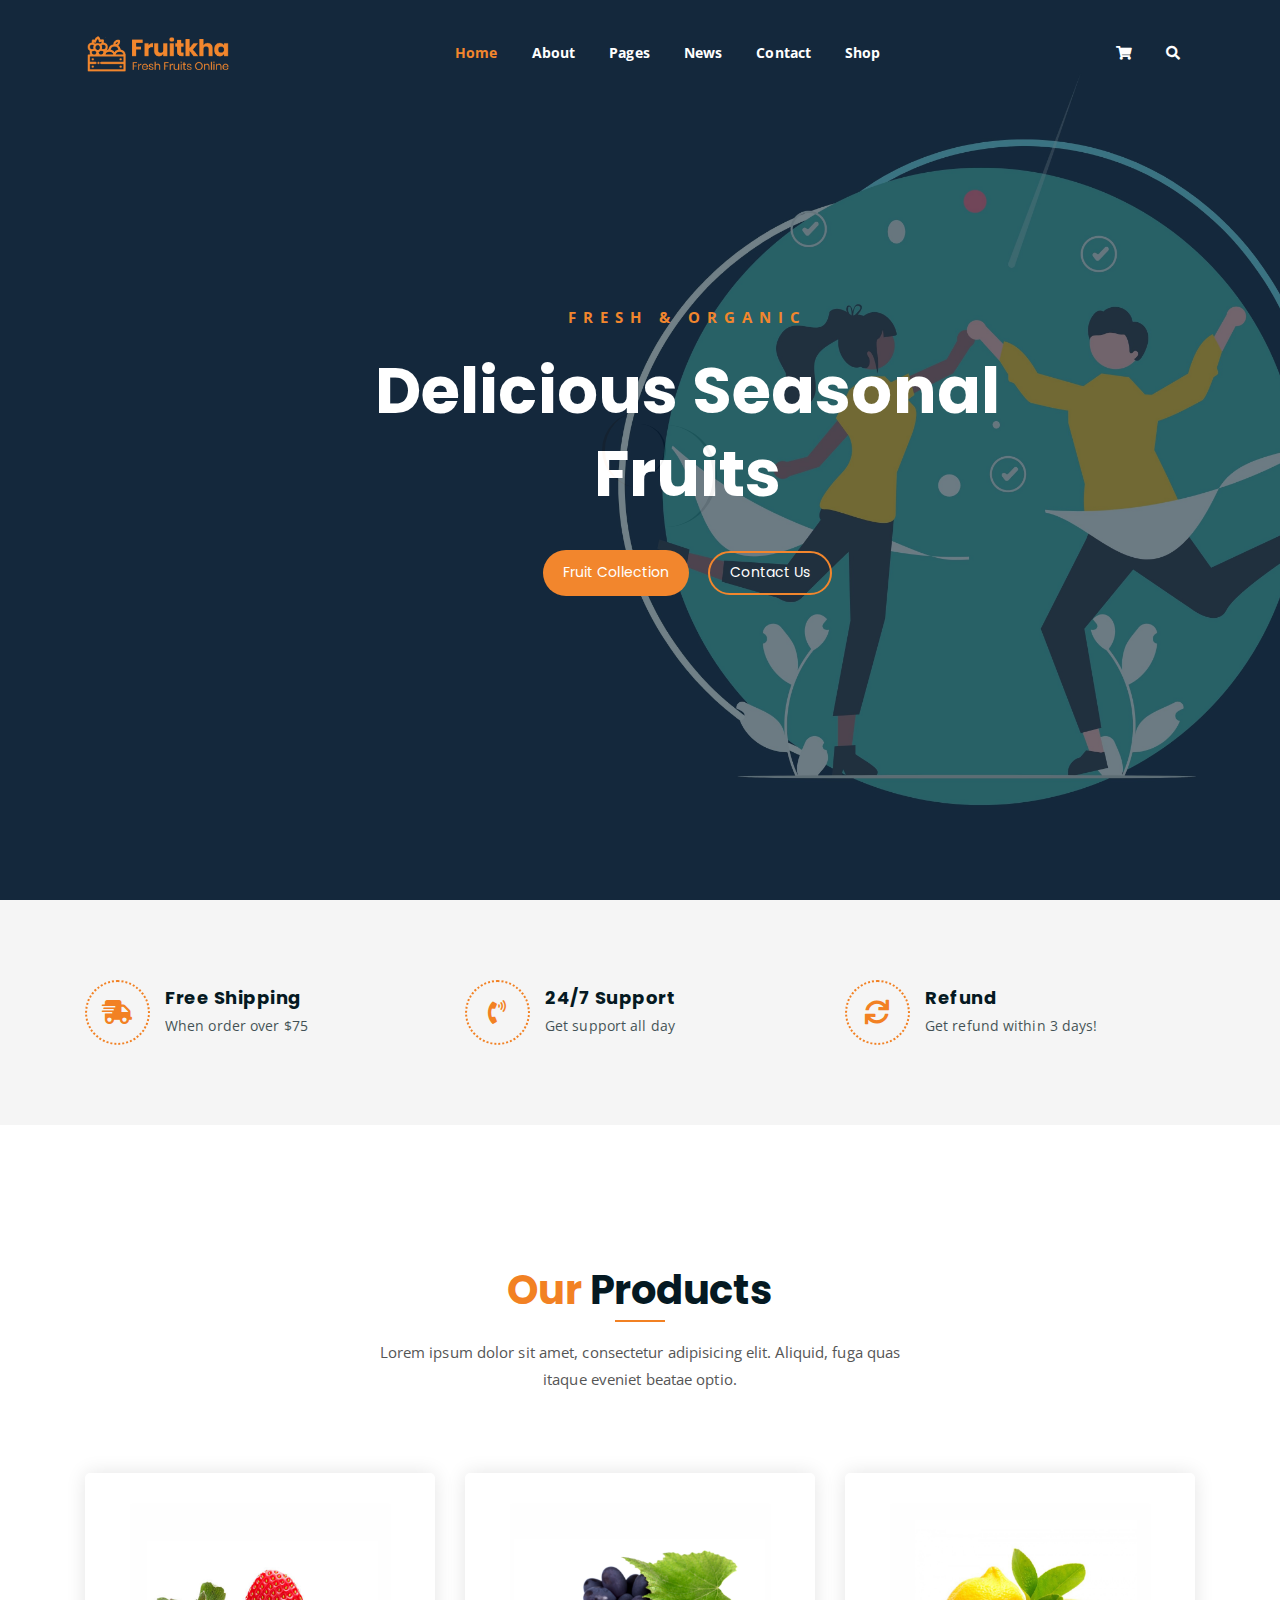
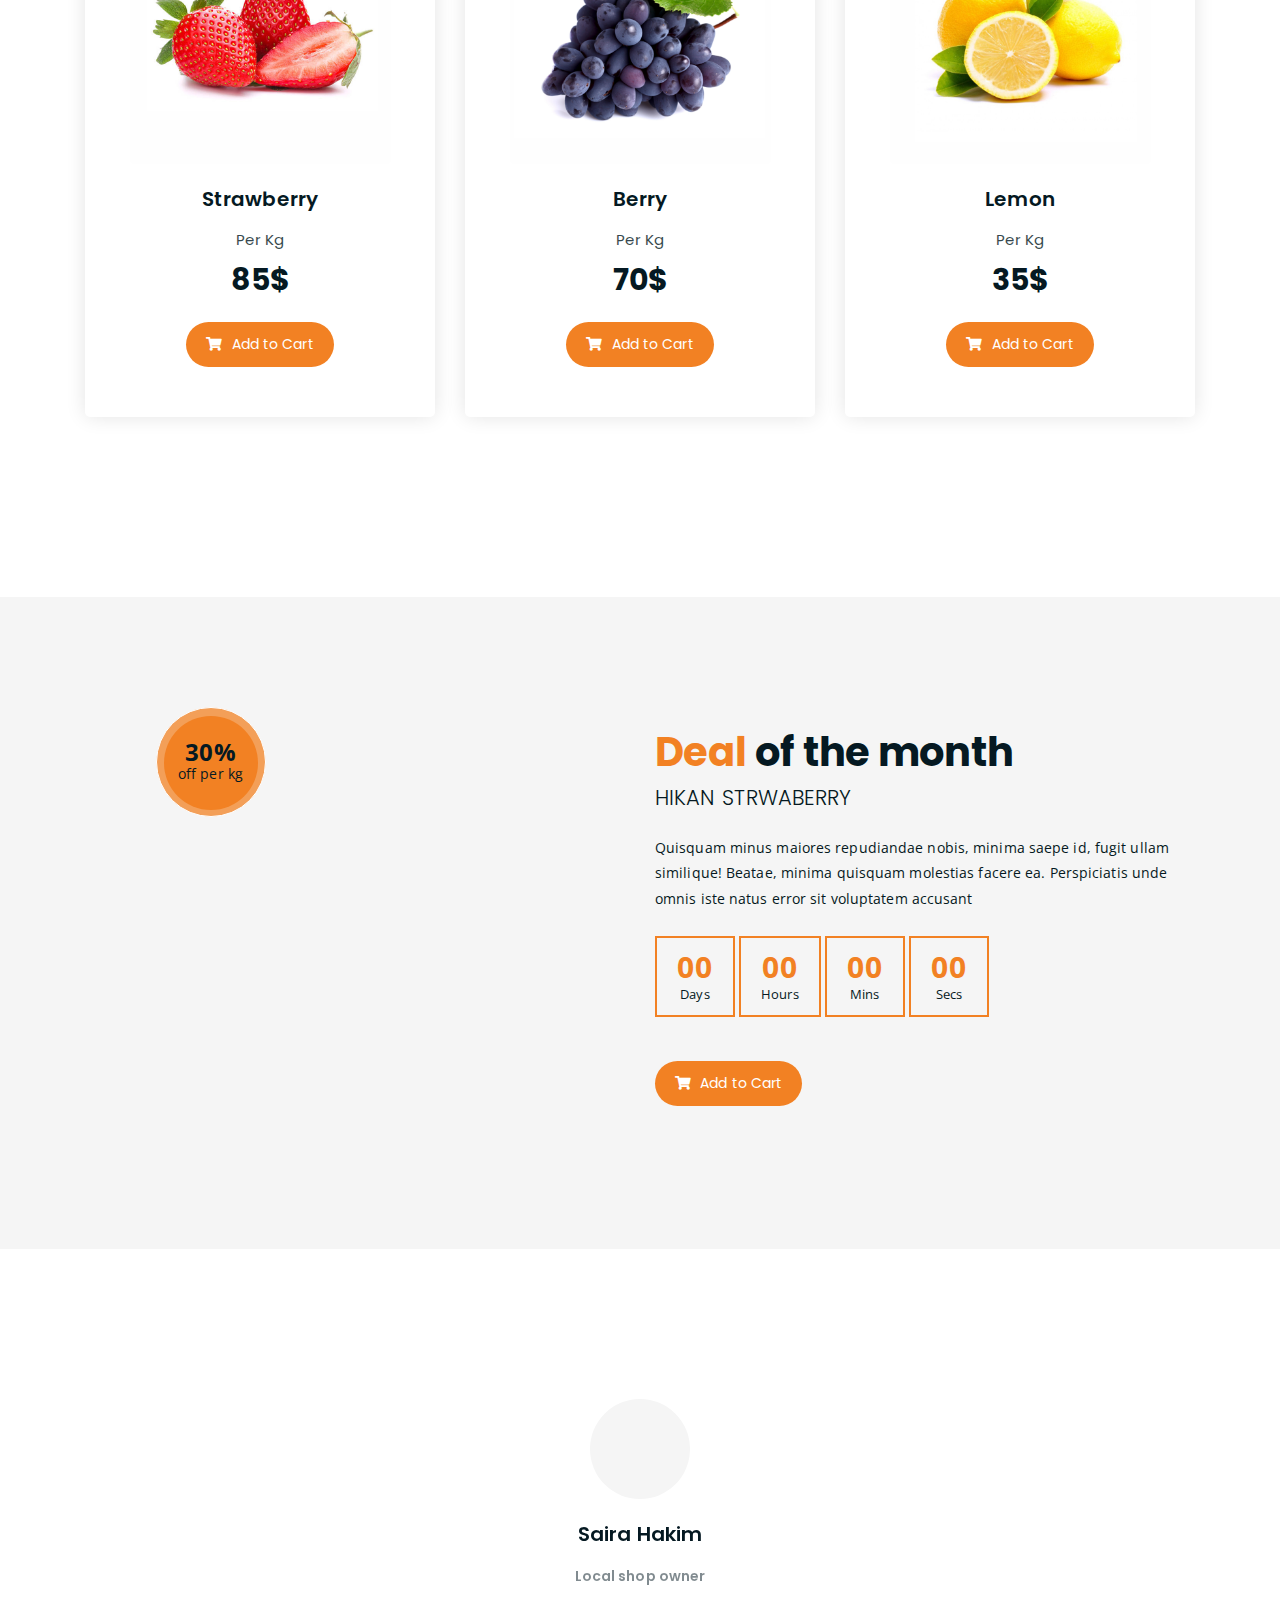
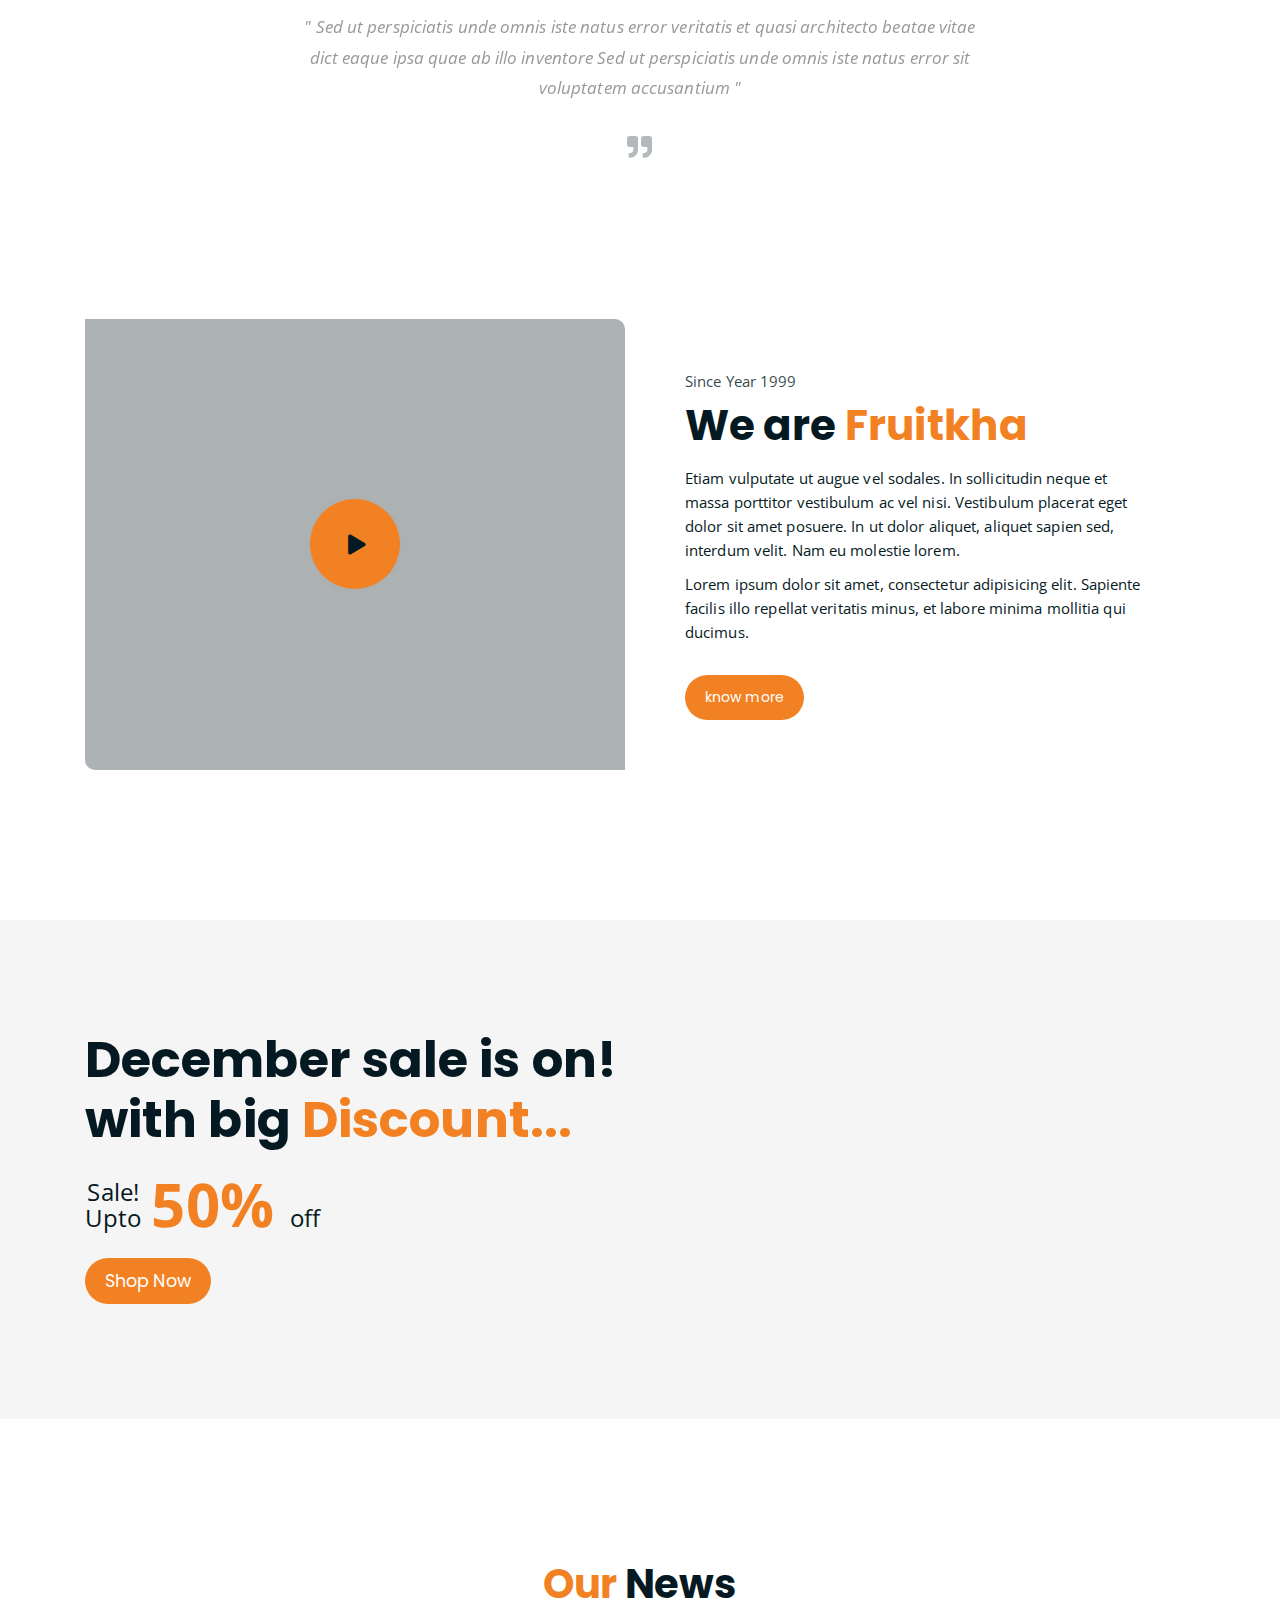
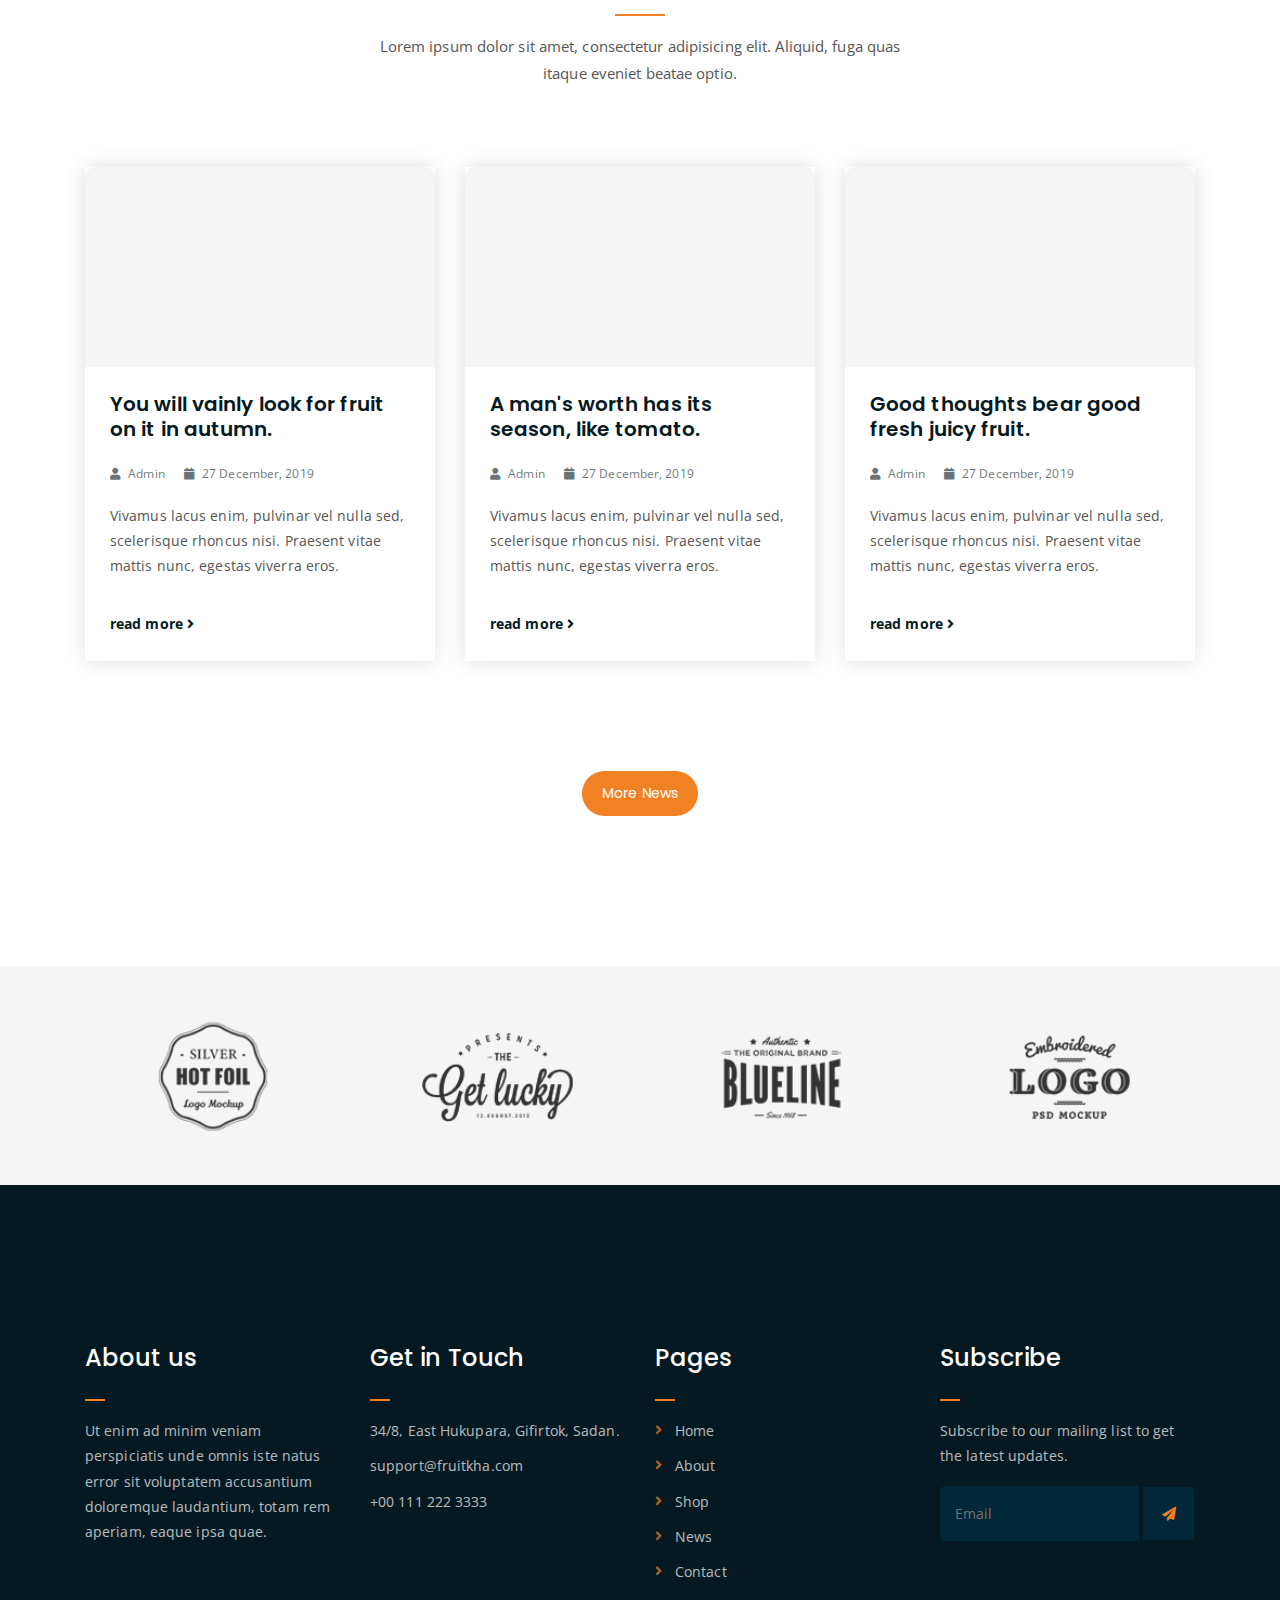
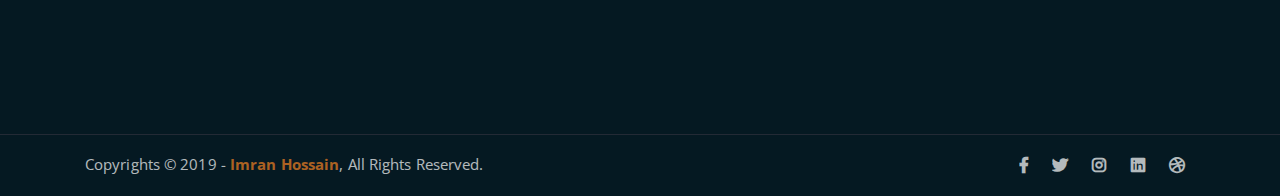
<file: index.html>
<!DOCTYPE html>
<html lang="en">
<head>
	<meta charset="UTF-8">
	<meta http-equiv="X-UA-Compatible" content="IE=edge">
	<meta name="viewport" content="width=device-width, initial-scale=1">
	<meta name="description" content="Responsive Bootstrap4 Shop Template, Created by Imran Hossain from https://imransdesign.com/">

	<!-- title -->
	<title>Fruitkha</title>

	<!-- favicon -->
	<link rel="shortcut icon" type="image/png" href="assets/img/favicon.png">
	<!-- google font -->
	<link href="https://fonts.googleapis.com/css?family=Open+Sans:300,400,700" rel="stylesheet">
	<link href="https://fonts.googleapis.com/css?family=Poppins:400,700&display=swap" rel="stylesheet">
	<!-- fontawesome -->
	<link rel="stylesheet" href="assets/css/all.min.css">
	<!-- bootstrap -->
	<link rel="stylesheet" href="assets/bootstrap/css/bootstrap.min.css">
	<!-- owl carousel -->
	<link rel="stylesheet" href="assets/css/owl.carousel.css">
	<!-- magnific popup -->
	<link rel="stylesheet" href="assets/css/magnific-popup.css">
	<!-- animate css -->
	<link rel="stylesheet" href="assets/css/animate.css">
	<!-- mean menu css -->
	<link rel="stylesheet" href="assets/css/meanmenu.min.css">
	<!-- main style -->
	<link rel="stylesheet" href="assets/css/main.css">
	<!-- responsive -->
	<link rel="stylesheet" href="assets/css/responsive.css">

</head>
<body>
	
	<!--PreLoader-->
    <div class="loader">
        <div class="loader-inner">
            <div class="circle"></div>
        </div>
    </div>
    <!--PreLoader Ends-->
	
	<!-- header -->
	<div class="top-header-area" id="sticker">
		<div class="container">
			<div class="row">
				<div class="col-lg-12 col-sm-12 text-center">
					<div class="main-menu-wrap">
						<!-- logo -->
						<div class="site-logo">
							<a href="index.html">
								<img src="assets/img/logo.png" alt="">
							</a>
						</div>
						<!-- logo -->

						<!-- menu start -->
						<nav class="main-menu">
							<ul>
								<li class="current-list-item"><a href="#">Home</a>
									<ul class="sub-menu">
										<li><a href="index.html">Static Home</a></li>
										<li><a href="index_2.html">Slider Home</a></li>
									</ul>
								</li>
								<li><a href="about.html">About</a></li>
								<li><a href="#">Pages</a>
									<ul class="sub-menu">
										<li><a href="404.html">404 page</a></li>
										<li><a href="about.html">About</a></li>
										<li><a href="cart.html">Cart</a></li>
										<li><a href="checkout.html">Check Out</a></li>
										<li><a href="contact.html">Contact</a></li>
										<li><a href="news.html">News</a></li>
										<li><a href="shop.html">Shop</a></li>
									</ul>
								</li>
								<li><a href="news.html">News</a>
									<ul class="sub-menu">
										<li><a href="news.html">News</a></li>
										<li><a href="single-news.html">Single News</a></li>
									</ul>
								</li>
								<li><a href="contact.html">Contact</a></li>
								<li><a href="shop.html">Shop</a>
									<ul class="sub-menu">
										<li><a href="shop.html">Shop</a></li>
										<li><a href="checkout.html">Check Out</a></li>
										<li><a href="single-product.html">Single Product</a></li>
										<li><a href="cart.html">Cart</a></li>
									</ul>
								</li>
								<li>
									<div class="header-icons">
										<a class="shopping-cart" href="cart.html"><i class="fas fa-shopping-cart"></i></a>
										<a class="mobile-hide search-bar-icon" href="#"><i class="fas fa-search"></i></a>
									</div>
								</li>
							</ul>
						</nav>
						<a class="mobile-show search-bar-icon" href="#"><i class="fas fa-search"></i></a>
						<div class="mobile-menu"></div>
						<!-- menu end -->
					</div>
				</div>
			</div>
		</div>
	</div>
	<!-- end header -->
	
	<!-- search area -->
	<div class="search-area">
		<div class="container">
			<div class="row">
				<div class="col-lg-12">
					<span class="close-btn"><i class="fas fa-window-close"></i></span>
					<div class="search-bar">
						<div class="search-bar-tablecell">
							<h3>Search For:</h3>
							<input type="text" placeholder="Keywords">
							<button type="submit">Search <i class="fas fa-search"></i></button>
						</div>
					</div>
				</div>
			</div>
		</div>
	</div>
	<!-- end search area -->

	<!-- hero area -->
	<div class="hero-area hero-bg">
		<div class="container">
			<div class="row">
				<div class="col-lg-9 offset-lg-2 text-center">
					<div class="hero-text">
						<div class="hero-text-tablecell">
							<p class="subtitle">Fresh & Organic</p>
							<h1>Delicious Seasonal Fruits</h1>
							<div class="hero-btns">
								<a href="shop.html" class="boxed-btn">Fruit Collection</a>
								<a href="contact.html" class="bordered-btn">Contact Us</a>
							</div>
						</div>
					</div>
				</div>
			</div>
		</div>
	</div>
	<!-- end hero area -->

	<!-- features list section -->
	<div class="list-section pt-80 pb-80">
		<div class="container">

			<div class="row">
				<div class="col-lg-4 col-md-6 mb-4 mb-lg-0">
					<div class="list-box d-flex align-items-center">
						<div class="list-icon">
							<i class="fas fa-shipping-fast"></i>
						</div>
						<div class="content">
							<h3>Free Shipping</h3>
							<p>When order over $75</p>
						</div>
					</div>
				</div>
				<div class="col-lg-4 col-md-6 mb-4 mb-lg-0">
					<div class="list-box d-flex align-items-center">
						<div class="list-icon">
							<i class="fas fa-phone-volume"></i>
						</div>
						<div class="content">
							<h3>24/7 Support</h3>
							<p>Get support all day</p>
						</div>
					</div>
				</div>
				<div class="col-lg-4 col-md-6">
					<div class="list-box d-flex justify-content-start align-items-center">
						<div class="list-icon">
							<i class="fas fa-sync"></i>
						</div>
						<div class="content">
							<h3>Refund</h3>
							<p>Get refund within 3 days!</p>
						</div>
					</div>
				</div>
			</div>

		</div>
	</div>
	<!-- end features list section -->

	<!-- product section -->
	<div class="product-section mt-150 mb-150">
		<div class="container">
			<div class="row">
				<div class="col-lg-8 offset-lg-2 text-center">
					<div class="section-title">	
						<h3><span class="orange-text">Our</span> Products</h3>
						<p>Lorem ipsum dolor sit amet, consectetur adipisicing elit. Aliquid, fuga quas itaque eveniet beatae optio.</p>
					</div>
				</div>
			</div>

			<div class="row">
				<div class="col-lg-4 col-md-6 text-center">
					<div class="single-product-item">
						<div class="product-image">
							<a href="single-product.html"><img src="assets/img/products/product-img-1.jpg" alt=""></a>
						</div>
						<h3>Strawberry</h3>
						<p class="product-price"><span>Per Kg</span> 85$ </p>
						<a href="cart.html" class="cart-btn"><i class="fas fa-shopping-cart"></i> Add to Cart</a>
					</div>
				</div>
				<div class="col-lg-4 col-md-6 text-center">
					<div class="single-product-item">
						<div class="product-image">
							<a href="single-product.html"><img src="assets/img/products/product-img-2.jpg" alt=""></a>
						</div>
						<h3>Berry</h3>
						<p class="product-price"><span>Per Kg</span> 70$ </p>
						<a href="cart.html" class="cart-btn"><i class="fas fa-shopping-cart"></i> Add to Cart</a>
					</div>
				</div>
				<div class="col-lg-4 col-md-6 offset-md-3 offset-lg-0 text-center">
					<div class="single-product-item">
						<div class="product-image">
							<a href="single-product.html"><img src="assets/img/products/product-img-3.jpg" alt=""></a>
						</div>
						<h3>Lemon</h3>
						<p class="product-price"><span>Per Kg</span> 35$ </p>
						<a href="cart.html" class="cart-btn"><i class="fas fa-shopping-cart"></i> Add to Cart</a>
					</div>
				</div>
			</div>
		</div>
	</div>
	<!-- end product section -->

	<!-- cart banner section -->
	<section class="cart-banner pt-100 pb-100">
    	<div class="container">
        	<div class="row clearfix">
            	<!--Image Column-->
            	<div class="image-column col-lg-6">
                	<div class="image">
                    	<div class="price-box">
                        	<div class="inner-price">
                                <span class="price">
                                    <strong>30%</strong> <br> off per kg
                                </span>
                            </div>
                        </div>
                    	<img src="assets/img/a.jpg" alt="">
                    </div>
                </div>
                <!--Content Column-->
                <div class="content-column col-lg-6">
					<h3><span class="orange-text">Deal</span> of the month</h3>
                    <h4>Hikan Strwaberry</h4>
                    <div class="text">Quisquam minus maiores repudiandae nobis, minima saepe id, fugit ullam similique! Beatae, minima quisquam molestias facere ea. Perspiciatis unde omnis iste natus error sit voluptatem accusant</div>
                    <!--Countdown Timer-->
                    <div class="time-counter"><div class="time-countdown clearfix" data-countdown="2020/2/01"><div class="counter-column"><div class="inner"><span class="count">00</span>Days</div></div> <div class="counter-column"><div class="inner"><span class="count">00</span>Hours</div></div>  <div class="counter-column"><div class="inner"><span class="count">00</span>Mins</div></div>  <div class="counter-column"><div class="inner"><span class="count">00</span>Secs</div></div></div></div>
                	<a href="cart.html" class="cart-btn mt-3"><i class="fas fa-shopping-cart"></i> Add to Cart</a>
                </div>
            </div>
        </div>
    </section>
    <!-- end cart banner section -->

	<!-- testimonail-section -->
	<div class="testimonail-section mt-150 mb-150">
		<div class="container">
			<div class="row">
				<div class="col-lg-10 offset-lg-1 text-center">
					<div class="testimonial-sliders">
						<div class="single-testimonial-slider">
							<div class="client-avater">
								<img src="assets/img/avaters/avatar1.png" alt="">
							</div>
							<div class="client-meta">
								<h3>Saira Hakim <span>Local shop owner</span></h3>
								<p class="testimonial-body">
									" Sed ut perspiciatis unde omnis iste natus error veritatis et  quasi architecto beatae vitae dict eaque ipsa quae ab illo inventore Sed ut perspiciatis unde omnis iste natus error sit voluptatem accusantium "
								</p>
								<div class="last-icon">
									<i class="fas fa-quote-right"></i>
								</div>
							</div>
						</div>
						<div class="single-testimonial-slider">
							<div class="client-avater">
								<img src="assets/img/avaters/avatar2.png" alt="">
							</div>
							<div class="client-meta">
								<h3>David Niph <span>Local shop owner</span></h3>
								<p class="testimonial-body">
									" Sed ut perspiciatis unde omnis iste natus error veritatis et  quasi architecto beatae vitae dict eaque ipsa quae ab illo inventore Sed ut perspiciatis unde omnis iste natus error sit voluptatem accusantium "
								</p>
								<div class="last-icon">
									<i class="fas fa-quote-right"></i>
								</div>
							</div>
						</div>
						<div class="single-testimonial-slider">
							<div class="client-avater">
								<img src="assets/img/avaters/avatar3.png" alt="">
							</div>
							<div class="client-meta">
								<h3>Jacob Sikim <span>Local shop owner</span></h3>
								<p class="testimonial-body">
									" Sed ut perspiciatis unde omnis iste natus error veritatis et  quasi architecto beatae vitae dict eaque ipsa quae ab illo inventore Sed ut perspiciatis unde omnis iste natus error sit voluptatem accusantium "
								</p>
								<div class="last-icon">
									<i class="fas fa-quote-right"></i>
								</div>
							</div>
						</div>
					</div>
				</div>
			</div>
		</div>
	</div>
	<!-- end testimonail-section -->
	
	<!-- advertisement section -->
	<div class="abt-section mb-150">
		<div class="container">
			<div class="row">
				<div class="col-lg-6 col-md-12">
					<div class="abt-bg">
						<a href="https://www.youtube.com/watch?v=DBLlFWYcIGQ" class="video-play-btn popup-youtube"><i class="fas fa-play"></i></a>
					</div>
				</div>
				<div class="col-lg-6 col-md-12">
					<div class="abt-text">
						<p class="top-sub">Since Year 1999</p>
						<h2>We are <span class="orange-text">Fruitkha</span></h2>
						<p>Etiam vulputate ut augue vel sodales. In sollicitudin neque et massa porttitor vestibulum ac vel nisi. Vestibulum placerat eget dolor sit amet posuere. In ut dolor aliquet, aliquet sapien sed, interdum velit. Nam eu molestie lorem.</p>
						<p>Lorem ipsum dolor sit amet, consectetur adipisicing elit. Sapiente facilis illo repellat veritatis minus, et labore minima mollitia qui ducimus.</p>
						<a href="about.html" class="boxed-btn mt-4">know more</a>
					</div>
				</div>
			</div>
		</div>
	</div>
	<!-- end advertisement section -->
	
	<!-- shop banner -->
	<section class="shop-banner">
    	<div class="container">
        	<h3>December sale is on! <br> with big <span class="orange-text">Discount...</span></h3>
            <div class="sale-percent"><span>Sale! <br> Upto</span>50% <span>off</span></div>
            <a href="shop.html" class="cart-btn btn-lg">Shop Now</a>
        </div>
    </section>
	<!-- end shop banner -->

	<!-- latest news -->
	<div class="latest-news pt-150 pb-150">
		<div class="container">

			<div class="row">
				<div class="col-lg-8 offset-lg-2 text-center">
					<div class="section-title">	
						<h3><span class="orange-text">Our</span> News</h3>
						<p>Lorem ipsum dolor sit amet, consectetur adipisicing elit. Aliquid, fuga quas itaque eveniet beatae optio.</p>
					</div>
				</div>
			</div>

			<div class="row">
				<div class="col-lg-4 col-md-6">
					<div class="single-latest-news">
						<a href="single-news.html"><div class="latest-news-bg news-bg-1"></div></a>
						<div class="news-text-box">
							<h3><a href="single-news.html">You will vainly look for fruit on it in autumn.</a></h3>
							<p class="blog-meta">
								<span class="author"><i class="fas fa-user"></i> Admin</span>
								<span class="date"><i class="fas fa-calendar"></i> 27 December, 2019</span>
							</p>
							<p class="excerpt">Vivamus lacus enim, pulvinar vel nulla sed, scelerisque rhoncus nisi. Praesent vitae mattis nunc, egestas viverra eros.</p>
							<a href="single-news.html" class="read-more-btn">read more <i class="fas fa-angle-right"></i></a>
						</div>
					</div>
				</div>
				<div class="col-lg-4 col-md-6">
					<div class="single-latest-news">
						<a href="single-news.html"><div class="latest-news-bg news-bg-2"></div></a>
						<div class="news-text-box">
							<h3><a href="single-news.html">A man's worth has its season, like tomato.</a></h3>
							<p class="blog-meta">
								<span class="author"><i class="fas fa-user"></i> Admin</span>
								<span class="date"><i class="fas fa-calendar"></i> 27 December, 2019</span>
							</p>
							<p class="excerpt">Vivamus lacus enim, pulvinar vel nulla sed, scelerisque rhoncus nisi. Praesent vitae mattis nunc, egestas viverra eros.</p>
							<a href="single-news.html" class="read-more-btn">read more <i class="fas fa-angle-right"></i></a>
						</div>
					</div>
				</div>
				<div class="col-lg-4 col-md-6 offset-md-3 offset-lg-0">
					<div class="single-latest-news">
						<a href="single-news.html"><div class="latest-news-bg news-bg-3"></div></a>
						<div class="news-text-box">
							<h3><a href="single-news.html">Good thoughts bear good fresh juicy fruit.</a></h3>
							<p class="blog-meta">
								<span class="author"><i class="fas fa-user"></i> Admin</span>
								<span class="date"><i class="fas fa-calendar"></i> 27 December, 2019</span>
							</p>
							<p class="excerpt">Vivamus lacus enim, pulvinar vel nulla sed, scelerisque rhoncus nisi. Praesent vitae mattis nunc, egestas viverra eros.</p>
							<a href="single-news.html" class="read-more-btn">read more <i class="fas fa-angle-right"></i></a>
						</div>
					</div>
				</div>
			</div>
			<div class="row">
				<div class="col-lg-12 text-center">
					<a href="news.html" class="boxed-btn">More News</a>
				</div>
			</div>
		</div>
	</div>
	<!-- end latest news -->

	<!-- logo carousel -->
	<div class="logo-carousel-section">
		<div class="container">
			<div class="row">
				<div class="col-lg-12">
					<div class="logo-carousel-inner">
						<div class="single-logo-item">
							<img src="assets/img/company-logos/1.png" alt="">
						</div>
						<div class="single-logo-item">
							<img src="assets/img/company-logos/2.png" alt="">
						</div>
						<div class="single-logo-item">
							<img src="assets/img/company-logos/3.png" alt="">
						</div>
						<div class="single-logo-item">
							<img src="assets/img/company-logos/4.png" alt="">
						</div>
						<div class="single-logo-item">
							<img src="assets/img/company-logos/5.png" alt="">
						</div>
					</div>
				</div>
			</div>
		</div>
	</div>
	<!-- end logo carousel -->

	<!-- footer -->
	<div class="footer-area">
		<div class="container">
			<div class="row">
				<div class="col-lg-3 col-md-6">
					<div class="footer-box about-widget">
						<h2 class="widget-title">About us</h2>
						<p>Ut enim ad minim veniam perspiciatis unde omnis iste natus error sit voluptatem accusantium doloremque laudantium, totam rem aperiam, eaque ipsa quae.</p>
					</div>
				</div>
				<div class="col-lg-3 col-md-6">
					<div class="footer-box get-in-touch">
						<h2 class="widget-title">Get in Touch</h2>
						<ul>
							<li>34/8, East Hukupara, Gifirtok, Sadan.</li>
							<li>support@fruitkha.com</li>
							<li>+00 111 222 3333</li>
						</ul>
					</div>
				</div>
				<div class="col-lg-3 col-md-6">
					<div class="footer-box pages">
						<h2 class="widget-title">Pages</h2>
						<ul>
							<li><a href="index.html">Home</a></li>
							<li><a href="about.html">About</a></li>
							<li><a href="services.html">Shop</a></li>
							<li><a href="news.html">News</a></li>
							<li><a href="contact.html">Contact</a></li>
						</ul>
					</div>
				</div>
				<div class="col-lg-3 col-md-6">
					<div class="footer-box subscribe">
						<h2 class="widget-title">Subscribe</h2>
						<p>Subscribe to our mailing list to get the latest updates.</p>
						<form action="index.html">
							<input type="email" placeholder="Email">
							<button type="submit"><i class="fas fa-paper-plane"></i></button>
						</form>
					</div>
				</div>
			</div>
		</div>
	</div>
	<!-- end footer -->
	
	<!-- copyright -->
	<div class="copyright">
		<div class="container">
			<div class="row">
				<div class="col-lg-6 col-md-12">
					<p>Copyrights &copy; 2019 - <a href="https://imransdesign.com/">Imran Hossain</a>,  All Rights Reserved.</p>
				</div>
				<div class="col-lg-6 text-right col-md-12">
					<div class="social-icons">
						<ul>
							<li><a href="#" target="_blank"><i class="fab fa-facebook-f"></i></a></li>
							<li><a href="#" target="_blank"><i class="fab fa-twitter"></i></a></li>
							<li><a href="#" target="_blank"><i class="fab fa-instagram"></i></a></li>
							<li><a href="#" target="_blank"><i class="fab fa-linkedin"></i></a></li>
							<li><a href="#" target="_blank"><i class="fab fa-dribbble"></i></a></li>
						</ul>
					</div>
				</div>
			</div>
		</div>
	</div>
	<!-- end copyright -->
	
	<!-- jquery -->
	<script src="assets/js/jquery-1.11.3.min.js"></script>
	<!-- bootstrap -->
	<script src="assets/bootstrap/js/bootstrap.min.js"></script>
	<!-- count down -->
	<script src="assets/js/jquery.countdown.js"></script>
	<!-- isotope -->
	<script src="assets/js/jquery.isotope-3.0.6.min.js"></script>
	<!-- waypoints -->
	<script src="assets/js/waypoints.js"></script>
	<!-- owl carousel -->
	<script src="assets/js/owl.carousel.min.js"></script>
	<!-- magnific popup -->
	<script src="assets/js/jquery.magnific-popup.min.js"></script>
	<!-- mean menu -->
	<script src="assets/js/jquery.meanmenu.min.js"></script>
	<!-- sticker js -->
	<script src="assets/js/sticker.js"></script>
	<!-- main js -->
	<script src="assets/js/main.js"></script>

</body>
</html>
</file>
<file: assets/css/responsive.css>
/* Medium Layout: 1280px. */
@media only screen and (min-width: 992px) {
}

@media only screen and (min-width: 992px) and (max-width: 1200px) { 
	.hero-text h1 {
	    font-size: 45px;
	}

	a.video-play-btn {
		right: 51%;
	}
	.hero-area div.hero-form {
		bottom: -20%;
	}

	.cart-buttons a:first-child {
	    margin-right: 0;
	    margin-bottom: 15px;
	}
	.contact-form form p input[type=email] {
	    margin-left: 8px;
	}
	.contact-form-box h4 i {
	    left: -20%;
	}
	.comment-template form p input[type=email] {
	    margin-left: 8px;
	}
	ul.main-menu li a {
	    padding: 15px 13px;
	}
	span.close-btn {
	    right: 0;
	}
	ul.sub-menu li a {
	    padding: 7px 10px;
	}

}
/* Tablet Layout: 768px. */
@media only screen and (min-width: 768px) and (max-width: 991px) { 
	.hero-text h1 {
	    font-size: 40px;
	}
	.footer-box {
	    margin-bottom: 40px;
	}
	.copyright p {
	    text-align: center;
	}
	.copyright .social-icons {
	    text-align: center;
	}
	.feature-bg:after {
		display: none;
	}
	.single-team-item {
	    margin-bottom: 30px;
	}
	table.cart-table {
	    margin-bottom: 50px;
	}
	.order-details-wrap {
	    margin-top: 50px;
	}
	.contact-form form p input[type=text], 
	.contact-form form p input[type=tel], 
	.contact-form form p input[type=email] {
	    width: 100%;
	}

	.contact-form form p input[type=email] {
	    margin-left: 0;
	    margin-top: 15px;
	}
	.contact-form form p input[type=tel] {
		margin-bottom: 15px;
	}

	.hero-area div.hero-form {
		width: 325px;
		top: 30%;
	}

	.comment-template form p input[type=text], 
	.comment-template form p input[type=email] {
	    width: 100%;
	}

	.comment-template form p input[type=email] {
	    margin-top: 15px;
	    margin-left: 0;
	}
	.sidebar-section {
	    margin-left: 0;
	    margin-top: 50px;
	}
	.single-product-img {
	    margin-bottom: 30px;
	}
	.single-product-img img {
	    width: 100%;
	}
	.single-project-img img {
	    width: 100%;
	}
	.site-logo a img {
	    max-width: 150px;
	}
	.site-logo {
	    text-align: center;
	    position: absolute;
	    z-index: 999;
	}
	.mean-container .mean-bar {
		z-index: 2;
	}
	.responsive-menu-wrap {
	    display: block;
	}
	.header-icons {
	    text-align: center;
	}
	.top-header-area {
	    padding: 15px 0;
	}

	.responsive-menu-wrap {
	    position: absolute;
	    top: 0;
	}

	.featured-section {
	    padding: 0;
	}

	.responsive-menu-wrap {
	    left: 50%;
	    margin-top: 10px;
	    margin-left: -57.5px;
	}
	.hero-text-tablecell {
	    padding: 0px 70px;
	}
	.hero-form .hero-text h1 {
	    font-size: 30px;
	}

	.hero-form .hero-text p.subtitle {
	    font-size: 13px;
	}

	.hero-form .hero-btns a.bordered-btn {
	    margin-left: 0;
	    margin-top: 20px;
	}

	.sticky-wrapper.is-sticky .top-header-area {
	    position: absolute!important;
	    background-color: transparent;
	}
	.featured-box {
	    padding: 30px;
	}

	.featured-section {
	    padding: 100px 0;
	}
	nav.main-menu {
	    display: none;
	}
	table.order-details {
	    width: 100%;
	}
	.contact-form-box h4 i {
	    left: -7%;
	}
	.single-product-content h3 {
	    font-size: 20px;
	    font-weight: 500;
	    line-height: 1.6;
	}

	.single-product-content {
	    margin-left: 15px;
	}
	a.mobile-hide.search-bar-icon {
	    display: none!important;
	}
	.mobile-show {
		display: block!important;
	}
	a.mobile-show.search-bar-icon {
	    position: absolute;
	    right: 60px;
	    top: 22px;
	    z-index: 999;
	    color: #fff;
	}

}

/* Mobile Layout: 320px. */
@media only screen and (max-width: 767px) {

	.site-logo img {
	    max-width: 150px;
	}

	.responsive-menu-wrap {
	    top: -35px;
	}

	span.close-btn {
		right: 35px;
	}
	.header-icons {
	    text-align: center;
	}
	.hero-text h1 {
	    font-size: 28px;
	}

	.hero-text p.subtitle {
	    font-size: 13px;
	}
	.section-title p {
	    max-width: 400px;
	}

	.section-title h3 {
	    font-size: 25px;
	}

	p.testimonial-body {
	    font-size: 15px;
	}
	.responsive-menu {
	    left: auto;
	    right: 0;
	}

	.featured-section {
	    padding: 0;
	}

	a.video-play-btn {
	    right: auto;
	    left: 50%;
	    margin-left: -45px;
	}

	.shop-banner h3 {
		font-size: 34px;
	}

	.footer-box {
	    margin-bottom: 50px;
	}

	.copyright p {
	    text-align: center;
	}

	.social-icons {
	    text-align: center;
	}

	.footer-area {
		padding: 80px 0;
	}

	.hero-text {
	    text-align: center;
	}

	.responsive-menu-wrap {
	    position: relative;
	}

	.breadcrumb-text h1 {
	    font-size: 30px;
	}

	.feature-bg:after {
	    display: none;
	}
	
	.text-block {
	    margin-bottom: 50px;
	}

	.single-team-item {
	    margin-bottom: 50px;
	}

	.team-bg {
	    height: 450px;
	}

	.total-section {
	    margin-top: 30px;
	}

	.order-details-wrap {
	    margin-top: 50px;
	}

	.contact-form form p input[type=text], 
	.contact-form form p input[type=tel], 
	.contact-form form p input[type=email] {
	    width: 100%;
	}
	.contact-form form p input[type=tel] {
		margin-bottom: 15px;
	}

	.contact-form form p input[type=email] {
	    margin-left: 0;
	    margin-top: 15px;
	}

	.find-location p {
	    font-size: 20px;
	}

	.comment-template form p input[type=email] {
	    margin-left: 0;
	    margin-top: 15px;
	}

	.comment-template form p input[type=text], 
	.comment-template form p input[type=email] {
	    width: 100%;
	}

	.sidebar-section {
	    margin-left: 0;
	    margin-top: 50px;
	}

	.single-product-content {
	    margin-left: 0;
	    margin-top: 15px;
	}

	.single-product-content h3 {
	    font-size: 20px;
	    line-height: 1.5;
	}

	.product-image {
	    padding: 60px;
	    padding-bottom: 0;
	}

	.header-icons {
	    text-align: right;
	    margin-top: 15px;
	}

	.feature-bg {
	    margin: 100px 0;
	}

	.margin-top-150p {
	    margin-top: 650px;
	}

	.display-hidden {
	    display: none;
	}

	.hero-area div.hero-form {
		right: 0;
	}

	.hero-btns a.boxed-btn {
	    display: block;
	    margin: 0 auto;
	}

	.hero-btns {
	    text-align: center;
	}

	.hero-btns a.bordered-btn {
	    margin-left: 0;
	    margin-top: 15px;
	    display: block;
	}
	.hero-area div.hero-form {
		width: auto;
	}
	.section-title p {
		max-width: 285px;
	}

	p.testimonial-body {
		max-width: 285px;
	}
	.hero-area div.hero-form {
		top: 0;
	}
	.single-media-wrap h4 {
	    font-size: 15px;
	}

	.sticky-wrapper.is-sticky .top-header-area {
	    position: absolute!important;
	    background-color: transparent;
	    padding: 25px 0;
	}
	.featured-box {
	    padding: 0 45px;
	    margin-bottom: 10px;
	}

	.featured-section {
	    padding: 100px 0;
	}
	.search-bar-tablecell input {
	    font-size: 20px;
	}
	.header-icons {
		margin-top: 0;
	}
	.site-logo {
    position: absolute;
	    z-index: 99;
	}

	.mean-container .mean-bar {
	    z-index: 2;
	}
	.section-title {
	    margin-bottom: 50px;
	}
	.service-text h3 {
	    font-size: 18px;
	}
	.featured-box h2 {
	    font-size: 23px;
	}

	.featured-box h3 {
	    font-size: 18px;
	}

	.cta-text h3 {
	    line-height: 1.6;
	}

	.news-text-box h3 {
	    font-size: 20px;
	    line-height: 1.5;
	}

	.copyright p {
	    padding-bottom: 0;
	}
	.single-service-box {
	    padding: 30px;
	}

	.service-icon-table {
	    height: 80px;
	}

	.service-icon-tablecell i {
	    font-size: 30px;
	}

	.main-menu {
	    display: none;
	}
	.error-text h1 {
	    font-size: 25px;
	}
	h2.widget-title {
	    font-size: 20px;
	}
	.cart-table-wrap {
	    width: 100%;
	    overflow-x: scroll;
	}
	table.cart-table {
		width: 690px;
	}
	.cart-buttons a:first-child {
	    margin-bottom: 15px;
	}
	.form-title h2 {
	    font-size: 20px;
	}

	.contact-form-box h4 i {
	    left: -20%;
	}
	.featured-text p {
	    line-height: 1.8;
	}
	.single-artcile-bg {
	    height: 300px;
	}

	.single-article-text h2 {
	    font-size: 20px;
	}

	.comments-list-wrap h3, .comment-template h4 {
	    font-size: 20px;
	}

	.comment-user-avater img {
	    max-width: 45px;
	}

	.comment-text-body {
	    padding-left: 60px;
	}

	.comment-text-body h4 a {
	    display: block;
	    border: none;
	    margin-left: 0;
	    margin-top: 10px;
	}

	.comment-text-body h4 {
	    font-size: 18px;
	}

	.comment-text-body p {
	    line-height: 1.8;
	}

	.single-comment-body.child {
	    margin-left: 0;
	}
	.single-product-content h3 {
	    font-size: 20px;
	    line-height: 1.5;
	}
	a.mobile-hide.search-bar-icon {
	    display: none!important;
	}
	.mobile-show {
		display: block!important;
	}
	a.mobile-show.search-bar-icon {
	    position: absolute;
	    right: 60px;
	    top: 22px;
	    z-index: 999;
	    color: #fff;
	}
}
/* Wide Mobile Layout: 480px. */
@media only screen and (min-width: 480px) and (max-width: 767px) { 
	.hero-area div.hero-form {
	    margin: 0 auto;
	    right: auto;
	    width: 380px;
	    left: 50%;
	    margin-left: -190px;
	}

	.hero-btns {
	    text-align: center;
	}

	.hero-btns a.bordered-btn {
	    margin-left: 0;
	    margin-top: 15px;
	    display: block;
	}
}
</file>
<file: assets/css/all.min.css>
.fa,.fab,.fal,.far,.fas{-moz-osx-font-smoothing:grayscale;-webkit-font-smoothing:antialiased;display:inline-block;font-style:normal;font-variant:normal;text-rendering:auto;line-height:1}.fa-lg{font-size:1.33333em;line-height:.75em;vertical-align:-.0667em}.fa-xs{font-size:.75em}.fa-sm{font-size:.875em}.fa-1x{font-size:1em}.fa-2x{font-size:2em}.fa-3x{font-size:3em}.fa-4x{font-size:4em}.fa-5x{font-size:5em}.fa-6x{font-size:6em}.fa-7x{font-size:7em}.fa-8x{font-size:8em}.fa-9x{font-size:9em}.fa-10x{font-size:10em}.fa-fw{text-align:center;width:1.25em}.fa-ul{list-style-type:none;margin-left:2.5em;padding-left:0}.fa-ul>li{position:relative}.fa-li{left:-2em;position:absolute;text-align:center;width:2em;line-height:inherit}.fa-border{border:.08em solid #eee;border-radius:.1em;padding:.2em .25em .15em}.fa-pull-left{float:left}.fa-pull-right{float:right}.fa.fa-pull-left,.fab.fa-pull-left,.fal.fa-pull-left,.far.fa-pull-left,.fas.fa-pull-left{margin-right:.3em}.fa.fa-pull-right,.fab.fa-pull-right,.fal.fa-pull-right,.far.fa-pull-right,.fas.fa-pull-right{margin-left:.3em}.fa-spin{animation:fa-spin 2s infinite linear}.fa-pulse{animation:fa-spin 1s infinite steps(8)}@keyframes fa-spin{0%{transform:rotate(0deg)}to{transform:rotate(1turn)}}.fa-rotate-90{-ms-filter:"progid:DXImageTransform.Microsoft.BasicImage(rotation=1)";transform:rotate(90deg)}.fa-rotate-180{-ms-filter:"progid:DXImageTransform.Microsoft.BasicImage(rotation=2)";transform:rotate(180deg)}.fa-rotate-270{-ms-filter:"progid:DXImageTransform.Microsoft.BasicImage(rotation=3)";transform:rotate(270deg)}.fa-flip-horizontal{-ms-filter:"progid:DXImageTransform.Microsoft.BasicImage(rotation=0, mirror=1)";transform:scaleX(-1)}.fa-flip-vertical{transform:scaleY(-1)}.fa-flip-horizontal.fa-flip-vertical,.fa-flip-vertical{-ms-filter:"progid:DXImageTransform.Microsoft.BasicImage(rotation=2, mirror=1)"}.fa-flip-horizontal.fa-flip-vertical{transform:scale(-1)}:root .fa-flip-horizontal,:root .fa-flip-vertical,:root .fa-rotate-90,:root .fa-rotate-180,:root .fa-rotate-270{filter:none}.fa-stack{display:inline-block;height:2em;line-height:2em;position:relative;vertical-align:middle;width:2.5em}.fa-stack-1x,.fa-stack-2x{left:0;position:absolute;text-align:center;width:100%}.fa-stack-1x{line-height:inherit}.fa-stack-2x{font-size:2em}.fa-inverse{color:#fff}.fa-500px:before{content:"\f26e"}.fa-accessible-icon:before{content:"\f368"}.fa-accusoft:before{content:"\f369"}.fa-acquisitions-incorporated:before{content:"\f6af"}.fa-ad:before{content:"\f641"}.fa-address-book:before{content:"\f2b9"}.fa-address-card:before{content:"\f2bb"}.fa-adjust:before{content:"\f042"}.fa-adn:before{content:"\f170"}.fa-adobe:before{content:"\f778"}.fa-adversal:before{content:"\f36a"}.fa-affiliatetheme:before{content:"\f36b"}.fa-air-freshener:before{content:"\f5d0"}.fa-algolia:before{content:"\f36c"}.fa-align-center:before{content:"\f037"}.fa-align-justify:before{content:"\f039"}.fa-align-left:before{content:"\f036"}.fa-align-right:before{content:"\f038"}.fa-alipay:before{content:"\f642"}.fa-allergies:before{content:"\f461"}.fa-amazon:before{content:"\f270"}.fa-amazon-pay:before{content:"\f42c"}.fa-ambulance:before{content:"\f0f9"}.fa-american-sign-language-interpreting:before{content:"\f2a3"}.fa-amilia:before{content:"\f36d"}.fa-anchor:before{content:"\f13d"}.fa-android:before{content:"\f17b"}.fa-angellist:before{content:"\f209"}.fa-angle-double-down:before{content:"\f103"}.fa-angle-double-left:before{content:"\f100"}.fa-angle-double-right:before{content:"\f101"}.fa-angle-double-up:before{content:"\f102"}.fa-angle-down:before{content:"\f107"}.fa-angle-left:before{content:"\f104"}.fa-angle-right:before{content:"\f105"}.fa-angle-up:before{content:"\f106"}.fa-angry:before{content:"\f556"}.fa-angrycreative:before{content:"\f36e"}.fa-angular:before{content:"\f420"}.fa-ankh:before{content:"\f644"}.fa-app-store:before{content:"\f36f"}.fa-app-store-ios:before{content:"\f370"}.fa-apper:before{content:"\f371"}.fa-apple:before{content:"\f179"}.fa-apple-alt:before{content:"\f5d1"}.fa-apple-pay:before{content:"\f415"}.fa-archive:before{content:"\f187"}.fa-archway:before{content:"\f557"}.fa-arrow-alt-circle-down:before{content:"\f358"}.fa-arrow-alt-circle-left:before{content:"\f359"}.fa-arrow-alt-circle-right:before{content:"\f35a"}.fa-arrow-alt-circle-up:before{content:"\f35b"}.fa-arrow-circle-down:before{content:"\f0ab"}.fa-arrow-circle-left:before{content:"\f0a8"}.fa-arrow-circle-right:before{content:"\f0a9"}.fa-arrow-circle-up:before{content:"\f0aa"}.fa-arrow-down:before{content:"\f063"}.fa-arrow-left:before{content:"\f060"}.fa-arrow-right:before{content:"\f061"}.fa-arrow-up:before{content:"\f062"}.fa-arrows-alt:before{content:"\f0b2"}.fa-arrows-alt-h:before{content:"\f337"}.fa-arrows-alt-v:before{content:"\f338"}.fa-artstation:before{content:"\f77a"}.fa-assistive-listening-systems:before{content:"\f2a2"}.fa-asterisk:before{content:"\f069"}.fa-asymmetrik:before{content:"\f372"}.fa-at:before{content:"\f1fa"}.fa-atlas:before{content:"\f558"}.fa-atlassian:before{content:"\f77b"}.fa-atom:before{content:"\f5d2"}.fa-audible:before{content:"\f373"}.fa-audio-description:before{content:"\f29e"}.fa-autoprefixer:before{content:"\f41c"}.fa-avianex:before{content:"\f374"}.fa-aviato:before{content:"\f421"}.fa-award:before{content:"\f559"}.fa-aws:before{content:"\f375"}.fa-baby:before{content:"\f77c"}.fa-baby-carriage:before{content:"\f77d"}.fa-backspace:before{content:"\f55a"}.fa-backward:before{content:"\f04a"}.fa-balance-scale:before{content:"\f24e"}.fa-ban:before{content:"\f05e"}.fa-band-aid:before{content:"\f462"}.fa-bandcamp:before{content:"\f2d5"}.fa-barcode:before{content:"\f02a"}.fa-bars:before{content:"\f0c9"}.fa-baseball-ball:before{content:"\f433"}.fa-basketball-ball:before{content:"\f434"}.fa-bath:before{content:"\f2cd"}.fa-battery-empty:before{content:"\f244"}.fa-battery-full:before{content:"\f240"}.fa-battery-half:before{content:"\f242"}.fa-battery-quarter:before{content:"\f243"}.fa-battery-three-quarters:before{content:"\f241"}.fa-bed:before{content:"\f236"}.fa-beer:before{content:"\f0fc"}.fa-behance:before{content:"\f1b4"}.fa-behance-square:before{content:"\f1b5"}.fa-bell:before{content:"\f0f3"}.fa-bell-slash:before{content:"\f1f6"}.fa-bezier-curve:before{content:"\f55b"}.fa-bible:before{content:"\f647"}.fa-bicycle:before{content:"\f206"}.fa-bimobject:before{content:"\f378"}.fa-binoculars:before{content:"\f1e5"}.fa-biohazard:before{content:"\f780"}.fa-birthday-cake:before{content:"\f1fd"}.fa-bitbucket:before{content:"\f171"}.fa-bitcoin:before{content:"\f379"}.fa-bity:before{content:"\f37a"}.fa-black-tie:before{content:"\f27e"}.fa-blackberry:before{content:"\f37b"}.fa-blender:before{content:"\f517"}.fa-blender-phone:before{content:"\f6b6"}.fa-blind:before{content:"\f29d"}.fa-blog:before{content:"\f781"}.fa-blogger:before{content:"\f37c"}.fa-blogger-b:before{content:"\f37d"}.fa-bluetooth:before{content:"\f293"}.fa-bluetooth-b:before{content:"\f294"}.fa-bold:before{content:"\f032"}.fa-bolt:before{content:"\f0e7"}.fa-bomb:before{content:"\f1e2"}.fa-bone:before{content:"\f5d7"}.fa-bong:before{content:"\f55c"}.fa-book:before{content:"\f02d"}.fa-book-dead:before{content:"\f6b7"}.fa-book-open:before{content:"\f518"}.fa-book-reader:before{content:"\f5da"}.fa-bookmark:before{content:"\f02e"}.fa-bowling-ball:before{content:"\f436"}.fa-box:before{content:"\f466"}.fa-box-open:before{content:"\f49e"}.fa-boxes:before{content:"\f468"}.fa-braille:before{content:"\f2a1"}.fa-brain:before{content:"\f5dc"}.fa-briefcase:before{content:"\f0b1"}.fa-briefcase-medical:before{content:"\f469"}.fa-broadcast-tower:before{content:"\f519"}.fa-broom:before{content:"\f51a"}.fa-brush:before{content:"\f55d"}.fa-btc:before{content:"\f15a"}.fa-bug:before{content:"\f188"}.fa-building:before{content:"\f1ad"}.fa-bullhorn:before{content:"\f0a1"}.fa-bullseye:before{content:"\f140"}.fa-burn:before{content:"\f46a"}.fa-buromobelexperte:before{content:"\f37f"}.fa-bus:before{content:"\f207"}.fa-bus-alt:before{content:"\f55e"}.fa-business-time:before{content:"\f64a"}.fa-buysellads:before{content:"\f20d"}.fa-calculator:before{content:"\f1ec"}.fa-calendar:before{content:"\f133"}.fa-calendar-alt:before{content:"\f073"}.fa-calendar-check:before{content:"\f274"}.fa-calendar-day:before{content:"\f783"}.fa-calendar-minus:before{content:"\f272"}.fa-calendar-plus:before{content:"\f271"}.fa-calendar-times:before{content:"\f273"}.fa-calendar-week:before{content:"\f784"}.fa-camera:before{content:"\f030"}.fa-camera-retro:before{content:"\f083"}.fa-campground:before{content:"\f6bb"}.fa-canadian-maple-leaf:before{content:"\f785"}.fa-candy-cane:before{content:"\f786"}.fa-cannabis:before{content:"\f55f"}.fa-capsules:before{content:"\f46b"}.fa-car:before{content:"\f1b9"}.fa-car-alt:before{content:"\f5de"}.fa-car-battery:before{content:"\f5df"}.fa-car-crash:before{content:"\f5e1"}.fa-car-side:before{content:"\f5e4"}.fa-caret-down:before{content:"\f0d7"}.fa-caret-left:before{content:"\f0d9"}.fa-caret-right:before{content:"\f0da"}.fa-caret-square-down:before{content:"\f150"}.fa-caret-square-left:before{content:"\f191"}.fa-caret-square-right:before{content:"\f152"}.fa-caret-square-up:before{content:"\f151"}.fa-caret-up:before{content:"\f0d8"}.fa-carrot:before{content:"\f787"}.fa-cart-arrow-down:before{content:"\f218"}.fa-cart-plus:before{content:"\f217"}.fa-cash-register:before{content:"\f788"}.fa-cat:before{content:"\f6be"}.fa-cc-amazon-pay:before{content:"\f42d"}.fa-cc-amex:before{content:"\f1f3"}.fa-cc-apple-pay:before{content:"\f416"}.fa-cc-diners-club:before{content:"\f24c"}.fa-cc-discover:before{content:"\f1f2"}.fa-cc-jcb:before{content:"\f24b"}.fa-cc-mastercard:before{content:"\f1f1"}.fa-cc-paypal:before{content:"\f1f4"}.fa-cc-stripe:before{content:"\f1f5"}.fa-cc-visa:before{content:"\f1f0"}.fa-centercode:before{content:"\f380"}.fa-centos:before{content:"\f789"}.fa-certificate:before{content:"\f0a3"}.fa-chair:before{content:"\f6c0"}.fa-chalkboard:before{content:"\f51b"}.fa-chalkboard-teacher:before{content:"\f51c"}.fa-charging-station:before{content:"\f5e7"}.fa-chart-area:before{content:"\f1fe"}.fa-chart-bar:before{content:"\f080"}.fa-chart-line:before{content:"\f201"}.fa-chart-pie:before{content:"\f200"}.fa-check:before{content:"\f00c"}.fa-check-circle:before{content:"\f058"}.fa-check-double:before{content:"\f560"}.fa-check-square:before{content:"\f14a"}.fa-chess:before{content:"\f439"}.fa-chess-bishop:before{content:"\f43a"}.fa-chess-board:before{content:"\f43c"}.fa-chess-king:before{content:"\f43f"}.fa-chess-knight:before{content:"\f441"}.fa-chess-pawn:before{content:"\f443"}.fa-chess-queen:before{content:"\f445"}.fa-chess-rook:before{content:"\f447"}.fa-chevron-circle-down:before{content:"\f13a"}.fa-chevron-circle-left:before{content:"\f137"}.fa-chevron-circle-right:before{content:"\f138"}.fa-chevron-circle-up:before{content:"\f139"}.fa-chevron-down:before{content:"\f078"}.fa-chevron-left:before{content:"\f053"}.fa-chevron-right:before{content:"\f054"}.fa-chevron-up:before{content:"\f077"}.fa-child:before{content:"\f1ae"}.fa-chrome:before{content:"\f268"}.fa-church:before{content:"\f51d"}.fa-circle:before{content:"\f111"}.fa-circle-notch:before{content:"\f1ce"}.fa-city:before{content:"\f64f"}.fa-clipboard:before{content:"\f328"}.fa-clipboard-check:before{content:"\f46c"}.fa-clipboard-list:before{content:"\f46d"}.fa-clock:before{content:"\f017"}.fa-clone:before{content:"\f24d"}.fa-closed-captioning:before{content:"\f20a"}.fa-cloud:before{content:"\f0c2"}.fa-cloud-download-alt:before{content:"\f381"}.fa-cloud-meatball:before{content:"\f73b"}.fa-cloud-moon:before{content:"\f6c3"}.fa-cloud-moon-rain:before{content:"\f73c"}.fa-cloud-rain:before{content:"\f73d"}.fa-cloud-showers-heavy:before{content:"\f740"}.fa-cloud-sun:before{content:"\f6c4"}.fa-cloud-sun-rain:before{content:"\f743"}.fa-cloud-upload-alt:before{content:"\f382"}.fa-cloudscale:before{content:"\f383"}.fa-cloudsmith:before{content:"\f384"}.fa-cloudversify:before{content:"\f385"}.fa-cocktail:before{content:"\f561"}.fa-code:before{content:"\f121"}.fa-code-branch:before{content:"\f126"}.fa-codepen:before{content:"\f1cb"}.fa-codiepie:before{content:"\f284"}.fa-coffee:before{content:"\f0f4"}.fa-cog:before{content:"\f013"}.fa-cogs:before{content:"\f085"}.fa-coins:before{content:"\f51e"}.fa-columns:before{content:"\f0db"}.fa-comment:before{content:"\f075"}.fa-comment-alt:before{content:"\f27a"}.fa-comment-dollar:before{content:"\f651"}.fa-comment-dots:before{content:"\f4ad"}.fa-comment-slash:before{content:"\f4b3"}.fa-comments:before{content:"\f086"}.fa-comments-dollar:before{content:"\f653"}.fa-compact-disc:before{content:"\f51f"}.fa-compass:before{content:"\f14e"}.fa-compress:before{content:"\f066"}.fa-compress-arrows-alt:before{content:"\f78c"}.fa-concierge-bell:before{content:"\f562"}.fa-confluence:before{content:"\f78d"}.fa-connectdevelop:before{content:"\f20e"}.fa-contao:before{content:"\f26d"}.fa-cookie:before{content:"\f563"}.fa-cookie-bite:before{content:"\f564"}.fa-copy:before{content:"\f0c5"}.fa-copyright:before{content:"\f1f9"}.fa-couch:before{content:"\f4b8"}.fa-cpanel:before{content:"\f388"}.fa-creative-commons:before{content:"\f25e"}.fa-creative-commons-by:before{content:"\f4e7"}.fa-creative-commons-nc:before{content:"\f4e8"}.fa-creative-commons-nc-eu:before{content:"\f4e9"}.fa-creative-commons-nc-jp:before{content:"\f4ea"}.fa-creative-commons-nd:before{content:"\f4eb"}.fa-creative-commons-pd:before{content:"\f4ec"}.fa-creative-commons-pd-alt:before{content:"\f4ed"}.fa-creative-commons-remix:before{content:"\f4ee"}.fa-creative-commons-sa:before{content:"\f4ef"}.fa-creative-commons-sampling:before{content:"\f4f0"}.fa-creative-commons-sampling-plus:before{content:"\f4f1"}.fa-creative-commons-share:before{content:"\f4f2"}.fa-creative-commons-zero:before{content:"\f4f3"}.fa-credit-card:before{content:"\f09d"}.fa-critical-role:before{content:"\f6c9"}.fa-crop:before{content:"\f125"}.fa-crop-alt:before{content:"\f565"}.fa-cross:before{content:"\f654"}.fa-crosshairs:before{content:"\f05b"}.fa-crow:before{content:"\f520"}.fa-crown:before{content:"\f521"}.fa-css3:before{content:"\f13c"}.fa-css3-alt:before{content:"\f38b"}.fa-cube:before{content:"\f1b2"}.fa-cubes:before{content:"\f1b3"}.fa-cut:before{content:"\f0c4"}.fa-cuttlefish:before{content:"\f38c"}.fa-d-and-d:before{content:"\f38d"}.fa-d-and-d-beyond:before{content:"\f6ca"}.fa-dashcube:before{content:"\f210"}.fa-database:before{content:"\f1c0"}.fa-deaf:before{content:"\f2a4"}.fa-delicious:before{content:"\f1a5"}.fa-democrat:before{content:"\f747"}.fa-deploydog:before{content:"\f38e"}.fa-deskpro:before{content:"\f38f"}.fa-desktop:before{content:"\f108"}.fa-dev:before{content:"\f6cc"}.fa-deviantart:before{content:"\f1bd"}.fa-dharmachakra:before{content:"\f655"}.fa-dhl:before{content:"\f790"}.fa-diagnoses:before{content:"\f470"}.fa-diaspora:before{content:"\f791"}.fa-dice:before{content:"\f522"}.fa-dice-d20:before{content:"\f6cf"}.fa-dice-d6:before{content:"\f6d1"}.fa-dice-five:before{content:"\f523"}.fa-dice-four:before{content:"\f524"}.fa-dice-one:before{content:"\f525"}.fa-dice-six:before{content:"\f526"}.fa-dice-three:before{content:"\f527"}.fa-dice-two:before{content:"\f528"}.fa-digg:before{content:"\f1a6"}.fa-digital-ocean:before{content:"\f391"}.fa-digital-tachograph:before{content:"\f566"}.fa-directions:before{content:"\f5eb"}.fa-discord:before{content:"\f392"}.fa-discourse:before{content:"\f393"}.fa-divide:before{content:"\f529"}.fa-dizzy:before{content:"\f567"}.fa-dna:before{content:"\f471"}.fa-dochub:before{content:"\f394"}.fa-docker:before{content:"\f395"}.fa-dog:before{content:"\f6d3"}.fa-dollar-sign:before{content:"\f155"}.fa-dolly:before{content:"\f472"}.fa-dolly-flatbed:before{content:"\f474"}.fa-donate:before{content:"\f4b9"}.fa-door-closed:before{content:"\f52a"}.fa-door-open:before{content:"\f52b"}.fa-dot-circle:before{content:"\f192"}.fa-dove:before{content:"\f4ba"}.fa-download:before{content:"\f019"}.fa-draft2digital:before{content:"\f396"}.fa-drafting-compass:before{content:"\f568"}.fa-dragon:before{content:"\f6d5"}.fa-draw-polygon:before{content:"\f5ee"}.fa-dribbble:before{content:"\f17d"}.fa-dribbble-square:before{content:"\f397"}.fa-dropbox:before{content:"\f16b"}.fa-drum:before{content:"\f569"}.fa-drum-steelpan:before{content:"\f56a"}.fa-drumstick-bite:before{content:"\f6d7"}.fa-drupal:before{content:"\f1a9"}.fa-dumbbell:before{content:"\f44b"}.fa-dumpster:before{content:"\f793"}.fa-dumpster-fire:before{content:"\f794"}.fa-dungeon:before{content:"\f6d9"}.fa-dyalog:before{content:"\f399"}.fa-earlybirds:before{content:"\f39a"}.fa-ebay:before{content:"\f4f4"}.fa-edge:before{content:"\f282"}.fa-edit:before{content:"\f044"}.fa-eject:before{content:"\f052"}.fa-elementor:before{content:"\f430"}.fa-ellipsis-h:before{content:"\f141"}.fa-ellipsis-v:before{content:"\f142"}.fa-ello:before{content:"\f5f1"}.fa-ember:before{content:"\f423"}.fa-empire:before{content:"\f1d1"}.fa-envelope:before{content:"\f0e0"}.fa-envelope-open:before{content:"\f2b6"}.fa-envelope-open-text:before{content:"\f658"}.fa-envelope-square:before{content:"\f199"}.fa-envira:before{content:"\f299"}.fa-equals:before{content:"\f52c"}.fa-eraser:before{content:"\f12d"}.fa-erlang:before{content:"\f39d"}.fa-ethereum:before{content:"\f42e"}.fa-ethernet:before{content:"\f796"}.fa-etsy:before{content:"\f2d7"}.fa-euro-sign:before{content:"\f153"}.fa-exchange-alt:before{content:"\f362"}.fa-exclamation:before{content:"\f12a"}.fa-exclamation-circle:before{content:"\f06a"}.fa-exclamation-triangle:before{content:"\f071"}.fa-expand:before{content:"\f065"}.fa-expand-arrows-alt:before{content:"\f31e"}.fa-expeditedssl:before{content:"\f23e"}.fa-external-link-alt:before{content:"\f35d"}.fa-external-link-square-alt:before{content:"\f360"}.fa-eye:before{content:"\f06e"}.fa-eye-dropper:before{content:"\f1fb"}.fa-eye-slash:before{content:"\f070"}.fa-facebook:before{content:"\f09a"}.fa-facebook-f:before{content:"\f39e"}.fa-facebook-messenger:before{content:"\f39f"}.fa-facebook-square:before{content:"\f082"}.fa-fantasy-flight-games:before{content:"\f6dc"}.fa-fast-backward:before{content:"\f049"}.fa-fast-forward:before{content:"\f050"}.fa-fax:before{content:"\f1ac"}.fa-feather:before{content:"\f52d"}.fa-feather-alt:before{content:"\f56b"}.fa-fedex:before{content:"\f797"}.fa-fedora:before{content:"\f798"}.fa-female:before{content:"\f182"}.fa-fighter-jet:before{content:"\f0fb"}.fa-figma:before{content:"\f799"}.fa-file:before{content:"\f15b"}.fa-file-alt:before{content:"\f15c"}.fa-file-archive:before{content:"\f1c6"}.fa-file-audio:before{content:"\f1c7"}.fa-file-code:before{content:"\f1c9"}.fa-file-contract:before{content:"\f56c"}.fa-file-csv:before{content:"\f6dd"}.fa-file-download:before{content:"\f56d"}.fa-file-excel:before{content:"\f1c3"}.fa-file-export:before{content:"\f56e"}.fa-file-image:before{content:"\f1c5"}.fa-file-import:before{content:"\f56f"}.fa-file-invoice:before{content:"\f570"}.fa-file-invoice-dollar:before{content:"\f571"}.fa-file-medical:before{content:"\f477"}.fa-file-medical-alt:before{content:"\f478"}.fa-file-pdf:before{content:"\f1c1"}.fa-file-powerpoint:before{content:"\f1c4"}.fa-file-prescription:before{content:"\f572"}.fa-file-signature:before{content:"\f573"}.fa-file-upload:before{content:"\f574"}.fa-file-video:before{content:"\f1c8"}.fa-file-word:before{content:"\f1c2"}.fa-fill:before{content:"\f575"}.fa-fill-drip:before{content:"\f576"}.fa-film:before{content:"\f008"}.fa-filter:before{content:"\f0b0"}.fa-fingerprint:before{content:"\f577"}.fa-fire:before{content:"\f06d"}.fa-fire-alt:before{content:"\f7e4"}.fa-fire-extinguisher:before{content:"\f134"}.fa-firefox:before{content:"\f269"}.fa-first-aid:before{content:"\f479"}.fa-first-order:before{content:"\f2b0"}.fa-first-order-alt:before{content:"\f50a"}.fa-firstdraft:before{content:"\f3a1"}.fa-fish:before{content:"\f578"}.fa-fist-raised:before{content:"\f6de"}.fa-flag:before{content:"\f024"}.fa-flag-checkered:before{content:"\f11e"}.fa-flag-usa:before{content:"\f74d"}.fa-flask:before{content:"\f0c3"}.fa-flickr:before{content:"\f16e"}.fa-flipboard:before{content:"\f44d"}.fa-flushed:before{content:"\f579"}.fa-fly:before{content:"\f417"}.fa-folder:before{content:"\f07b"}.fa-folder-minus:before{content:"\f65d"}.fa-folder-open:before{content:"\f07c"}.fa-folder-plus:before{content:"\f65e"}.fa-font:before{content:"\f031"}.fa-font-awesome:before{content:"\f2b4"}.fa-font-awesome-alt:before{content:"\f35c"}.fa-font-awesome-flag:before{content:"\f425"}.fa-font-awesome-logo-full:before{content:"\f4e6"}.fa-fonticons:before{content:"\f280"}.fa-fonticons-fi:before{content:"\f3a2"}.fa-football-ball:before{content:"\f44e"}.fa-fort-awesome:before{content:"\f286"}.fa-fort-awesome-alt:before{content:"\f3a3"}.fa-forumbee:before{content:"\f211"}.fa-forward:before{content:"\f04e"}.fa-foursquare:before{content:"\f180"}.fa-free-code-camp:before{content:"\f2c5"}.fa-freebsd:before{content:"\f3a4"}.fa-frog:before{content:"\f52e"}.fa-frown:before{content:"\f119"}.fa-frown-open:before{content:"\f57a"}.fa-fulcrum:before{content:"\f50b"}.fa-funnel-dollar:before{content:"\f662"}.fa-futbol:before{content:"\f1e3"}.fa-galactic-republic:before{content:"\f50c"}.fa-galactic-senate:before{content:"\f50d"}.fa-gamepad:before{content:"\f11b"}.fa-gas-pump:before{content:"\f52f"}.fa-gavel:before{content:"\f0e3"}.fa-gem:before{content:"\f3a5"}.fa-genderless:before{content:"\f22d"}.fa-get-pocket:before{content:"\f265"}.fa-gg:before{content:"\f260"}.fa-gg-circle:before{content:"\f261"}.fa-ghost:before{content:"\f6e2"}.fa-gift:before{content:"\f06b"}.fa-gifts:before{content:"\f79c"}.fa-git:before{content:"\f1d3"}.fa-git-square:before{content:"\f1d2"}.fa-github:before{content:"\f09b"}.fa-github-alt:before{content:"\f113"}.fa-github-square:before{content:"\f092"}.fa-gitkraken:before{content:"\f3a6"}.fa-gitlab:before{content:"\f296"}.fa-gitter:before{content:"\f426"}.fa-glass-cheers:before{content:"\f79f"}.fa-glass-martini:before{content:"\f000"}.fa-glass-martini-alt:before{content:"\f57b"}.fa-glass-whiskey:before{content:"\f7a0"}.fa-glasses:before{content:"\f530"}.fa-glide:before{content:"\f2a5"}.fa-glide-g:before{content:"\f2a6"}.fa-globe:before{content:"\f0ac"}.fa-globe-africa:before{content:"\f57c"}.fa-globe-americas:before{content:"\f57d"}.fa-globe-asia:before{content:"\f57e"}.fa-globe-europe:before{content:"\f7a2"}.fa-gofore:before{content:"\f3a7"}.fa-golf-ball:before{content:"\f450"}.fa-goodreads:before{content:"\f3a8"}.fa-goodreads-g:before{content:"\f3a9"}.fa-google:before{content:"\f1a0"}.fa-google-drive:before{content:"\f3aa"}.fa-google-play:before{content:"\f3ab"}.fa-google-plus:before{content:"\f2b3"}.fa-google-plus-g:before{content:"\f0d5"}.fa-google-plus-square:before{content:"\f0d4"}.fa-google-wallet:before{content:"\f1ee"}.fa-gopuram:before{content:"\f664"}.fa-graduation-cap:before{content:"\f19d"}.fa-gratipay:before{content:"\f184"}.fa-grav:before{content:"\f2d6"}.fa-greater-than:before{content:"\f531"}.fa-greater-than-equal:before{content:"\f532"}.fa-grimace:before{content:"\f57f"}.fa-grin:before{content:"\f580"}.fa-grin-alt:before{content:"\f581"}.fa-grin-beam:before{content:"\f582"}.fa-grin-beam-sweat:before{content:"\f583"}.fa-grin-hearts:before{content:"\f584"}.fa-grin-squint:before{content:"\f585"}.fa-grin-squint-tears:before{content:"\f586"}.fa-grin-stars:before{content:"\f587"}.fa-grin-tears:before{content:"\f588"}.fa-grin-tongue:before{content:"\f589"}.fa-grin-tongue-squint:before{content:"\f58a"}.fa-grin-tongue-wink:before{content:"\f58b"}.fa-grin-wink:before{content:"\f58c"}.fa-grip-horizontal:before{content:"\f58d"}.fa-grip-lines:before{content:"\f7a4"}.fa-grip-lines-vertical:before{content:"\f7a5"}.fa-grip-vertical:before{content:"\f58e"}.fa-gripfire:before{content:"\f3ac"}.fa-grunt:before{content:"\f3ad"}.fa-guitar:before{content:"\f7a6"}.fa-gulp:before{content:"\f3ae"}.fa-h-square:before{content:"\f0fd"}.fa-hacker-news:before{content:"\f1d4"}.fa-hacker-news-square:before{content:"\f3af"}.fa-hackerrank:before{content:"\f5f7"}.fa-hammer:before{content:"\f6e3"}.fa-hamsa:before{content:"\f665"}.fa-hand-holding:before{content:"\f4bd"}.fa-hand-holding-heart:before{content:"\f4be"}.fa-hand-holding-usd:before{content:"\f4c0"}.fa-hand-lizard:before{content:"\f258"}.fa-hand-paper:before{content:"\f256"}.fa-hand-peace:before{content:"\f25b"}.fa-hand-point-down:before{content:"\f0a7"}.fa-hand-point-left:before{content:"\f0a5"}.fa-hand-point-right:before{content:"\f0a4"}.fa-hand-point-up:before{content:"\f0a6"}.fa-hand-pointer:before{content:"\f25a"}.fa-hand-rock:before{content:"\f255"}.fa-hand-scissors:before{content:"\f257"}.fa-hand-spock:before{content:"\f259"}.fa-hands:before{content:"\f4c2"}.fa-hands-helping:before{content:"\f4c4"}.fa-handshake:before{content:"\f2b5"}.fa-hanukiah:before{content:"\f6e6"}.fa-hashtag:before{content:"\f292"}.fa-hat-wizard:before{content:"\f6e8"}.fa-haykal:before{content:"\f666"}.fa-hdd:before{content:"\f0a0"}.fa-heading:before{content:"\f1dc"}.fa-headphones:before{content:"\f025"}.fa-headphones-alt:before{content:"\f58f"}.fa-headset:before{content:"\f590"}.fa-heart:before{content:"\f004"}.fa-heart-broken:before{content:"\f7a9"}.fa-heartbeat:before{content:"\f21e"}.fa-helicopter:before{content:"\f533"}.fa-highlighter:before{content:"\f591"}.fa-hiking:before{content:"\f6ec"}.fa-hippo:before{content:"\f6ed"}.fa-hips:before{content:"\f452"}.fa-hire-a-helper:before{content:"\f3b0"}.fa-history:before{content:"\f1da"}.fa-hockey-puck:before{content:"\f453"}.fa-holly-berry:before{content:"\f7aa"}.fa-home:before{content:"\f015"}.fa-hooli:before{content:"\f427"}.fa-hornbill:before{content:"\f592"}.fa-horse:before{content:"\f6f0"}.fa-horse-head:before{content:"\f7ab"}.fa-hospital:before{content:"\f0f8"}.fa-hospital-alt:before{content:"\f47d"}.fa-hospital-symbol:before{content:"\f47e"}.fa-hot-tub:before{content:"\f593"}.fa-hotel:before{content:"\f594"}.fa-hotjar:before{content:"\f3b1"}.fa-hourglass:before{content:"\f254"}.fa-hourglass-end:before{content:"\f253"}.fa-hourglass-half:before{content:"\f252"}.fa-hourglass-start:before{content:"\f251"}.fa-house-damage:before{content:"\f6f1"}.fa-houzz:before{content:"\f27c"}.fa-hryvnia:before{content:"\f6f2"}.fa-html5:before{content:"\f13b"}.fa-hubspot:before{content:"\f3b2"}.fa-i-cursor:before{content:"\f246"}.fa-icicles:before{content:"\f7ad"}.fa-id-badge:before{content:"\f2c1"}.fa-id-card:before{content:"\f2c2"}.fa-id-card-alt:before{content:"\f47f"}.fa-igloo:before{content:"\f7ae"}.fa-image:before{content:"\f03e"}.fa-images:before{content:"\f302"}.fa-imdb:before{content:"\f2d8"}.fa-inbox:before{content:"\f01c"}.fa-indent:before{content:"\f03c"}.fa-industry:before{content:"\f275"}.fa-infinity:before{content:"\f534"}.fa-info:before{content:"\f129"}.fa-info-circle:before{content:"\f05a"}.fa-instagram:before{content:"\f16d"}.fa-intercom:before{content:"\f7af"}.fa-internet-explorer:before{content:"\f26b"}.fa-invision:before{content:"\f7b0"}.fa-ioxhost:before{content:"\f208"}.fa-italic:before{content:"\f033"}.fa-itunes:before{content:"\f3b4"}.fa-itunes-note:before{content:"\f3b5"}.fa-java:before{content:"\f4e4"}.fa-jedi:before{content:"\f669"}.fa-jedi-order:before{content:"\f50e"}.fa-jenkins:before{content:"\f3b6"}.fa-jira:before{content:"\f7b1"}.fa-joget:before{content:"\f3b7"}.fa-joint:before{content:"\f595"}.fa-joomla:before{content:"\f1aa"}.fa-journal-whills:before{content:"\f66a"}.fa-js:before{content:"\f3b8"}.fa-js-square:before{content:"\f3b9"}.fa-jsfiddle:before{content:"\f1cc"}.fa-kaaba:before{content:"\f66b"}.fa-kaggle:before{content:"\f5fa"}.fa-key:before{content:"\f084"}.fa-keybase:before{content:"\f4f5"}.fa-keyboard:before{content:"\f11c"}.fa-keycdn:before{content:"\f3ba"}.fa-khanda:before{content:"\f66d"}.fa-kickstarter:before{content:"\f3bb"}.fa-kickstarter-k:before{content:"\f3bc"}.fa-kiss:before{content:"\f596"}.fa-kiss-beam:before{content:"\f597"}.fa-kiss-wink-heart:before{content:"\f598"}.fa-kiwi-bird:before{content:"\f535"}.fa-korvue:before{content:"\f42f"}.fa-landmark:before{content:"\f66f"}.fa-language:before{content:"\f1ab"}.fa-laptop:before{content:"\f109"}.fa-laptop-code:before{content:"\f5fc"}.fa-laravel:before{content:"\f3bd"}.fa-lastfm:before{content:"\f202"}.fa-lastfm-square:before{content:"\f203"}.fa-laugh:before{content:"\f599"}.fa-laugh-beam:before{content:"\f59a"}.fa-laugh-squint:before{content:"\f59b"}.fa-laugh-wink:before{content:"\f59c"}.fa-layer-group:before{content:"\f5fd"}.fa-leaf:before{content:"\f06c"}.fa-leanpub:before{content:"\f212"}.fa-lemon:before{content:"\f094"}.fa-less:before{content:"\f41d"}.fa-less-than:before{content:"\f536"}.fa-less-than-equal:before{content:"\f537"}.fa-level-down-alt:before{content:"\f3be"}.fa-level-up-alt:before{content:"\f3bf"}.fa-life-ring:before{content:"\f1cd"}.fa-lightbulb:before{content:"\f0eb"}.fa-line:before{content:"\f3c0"}.fa-link:before{content:"\f0c1"}.fa-linkedin:before{content:"\f08c"}.fa-linkedin-in:before{content:"\f0e1"}.fa-linode:before{content:"\f2b8"}.fa-linux:before{content:"\f17c"}.fa-lira-sign:before{content:"\f195"}.fa-list:before{content:"\f03a"}.fa-list-alt:before{content:"\f022"}.fa-list-ol:before{content:"\f0cb"}.fa-list-ul:before{content:"\f0ca"}.fa-location-arrow:before{content:"\f124"}.fa-lock:before{content:"\f023"}.fa-lock-open:before{content:"\f3c1"}.fa-long-arrow-alt-down:before{content:"\f309"}.fa-long-arrow-alt-left:before{content:"\f30a"}.fa-long-arrow-alt-right:before{content:"\f30b"}.fa-long-arrow-alt-up:before{content:"\f30c"}.fa-low-vision:before{content:"\f2a8"}.fa-luggage-cart:before{content:"\f59d"}.fa-lyft:before{content:"\f3c3"}.fa-magento:before{content:"\f3c4"}.fa-magic:before{content:"\f0d0"}.fa-magnet:before{content:"\f076"}.fa-mail-bulk:before{content:"\f674"}.fa-mailchimp:before{content:"\f59e"}.fa-male:before{content:"\f183"}.fa-mandalorian:before{content:"\f50f"}.fa-map:before{content:"\f279"}.fa-map-marked:before{content:"\f59f"}.fa-map-marked-alt:before{content:"\f5a0"}.fa-map-marker:before{content:"\f041"}.fa-map-marker-alt:before{content:"\f3c5"}.fa-map-pin:before{content:"\f276"}.fa-map-signs:before{content:"\f277"}.fa-markdown:before{content:"\f60f"}.fa-marker:before{content:"\f5a1"}.fa-mars:before{content:"\f222"}.fa-mars-double:before{content:"\f227"}.fa-mars-stroke:before{content:"\f229"}.fa-mars-stroke-h:before{content:"\f22b"}.fa-mars-stroke-v:before{content:"\f22a"}.fa-mask:before{content:"\f6fa"}.fa-mastodon:before{content:"\f4f6"}.fa-maxcdn:before{content:"\f136"}.fa-medal:before{content:"\f5a2"}.fa-medapps:before{content:"\f3c6"}.fa-medium:before{content:"\f23a"}.fa-medium-m:before{content:"\f3c7"}.fa-medkit:before{content:"\f0fa"}.fa-medrt:before{content:"\f3c8"}.fa-meetup:before{content:"\f2e0"}.fa-megaport:before{content:"\f5a3"}.fa-meh:before{content:"\f11a"}.fa-meh-blank:before{content:"\f5a4"}.fa-meh-rolling-eyes:before{content:"\f5a5"}.fa-memory:before{content:"\f538"}.fa-mendeley:before{content:"\f7b3"}.fa-menorah:before{content:"\f676"}.fa-mercury:before{content:"\f223"}.fa-meteor:before{content:"\f753"}.fa-microchip:before{content:"\f2db"}.fa-microphone:before{content:"\f130"}.fa-microphone-alt:before{content:"\f3c9"}.fa-microphone-alt-slash:before{content:"\f539"}.fa-microphone-slash:before{content:"\f131"}.fa-microscope:before{content:"\f610"}.fa-microsoft:before{content:"\f3ca"}.fa-minus:before{content:"\f068"}.fa-minus-circle:before{content:"\f056"}.fa-minus-square:before{content:"\f146"}.fa-mitten:before{content:"\f7b5"}.fa-mix:before{content:"\f3cb"}.fa-mixcloud:before{content:"\f289"}.fa-mizuni:before{content:"\f3cc"}.fa-mobile:before{content:"\f10b"}.fa-mobile-alt:before{content:"\f3cd"}.fa-modx:before{content:"\f285"}.fa-monero:before{content:"\f3d0"}.fa-money-bill:before{content:"\f0d6"}.fa-money-bill-alt:before{content:"\f3d1"}.fa-money-bill-wave:before{content:"\f53a"}.fa-money-bill-wave-alt:before{content:"\f53b"}.fa-money-check:before{content:"\f53c"}.fa-money-check-alt:before{content:"\f53d"}.fa-monument:before{content:"\f5a6"}.fa-moon:before{content:"\f186"}.fa-mortar-pestle:before{content:"\f5a7"}.fa-mosque:before{content:"\f678"}.fa-motorcycle:before{content:"\f21c"}.fa-mountain:before{content:"\f6fc"}.fa-mouse-pointer:before{content:"\f245"}.fa-mug-hot:before{content:"\f7b6"}.fa-music:before{content:"\f001"}.fa-napster:before{content:"\f3d2"}.fa-neos:before{content:"\f612"}.fa-network-wired:before{content:"\f6ff"}.fa-neuter:before{content:"\f22c"}.fa-newspaper:before{content:"\f1ea"}.fa-nimblr:before{content:"\f5a8"}.fa-nintendo-switch:before{content:"\f418"}.fa-node:before{content:"\f419"}.fa-node-js:before{content:"\f3d3"}.fa-not-equal:before{content:"\f53e"}.fa-notes-medical:before{content:"\f481"}.fa-npm:before{content:"\f3d4"}.fa-ns8:before{content:"\f3d5"}.fa-nutritionix:before{content:"\f3d6"}.fa-object-group:before{content:"\f247"}.fa-object-ungroup:before{content:"\f248"}.fa-odnoklassniki:before{content:"\f263"}.fa-odnoklassniki-square:before{content:"\f264"}.fa-oil-can:before{content:"\f613"}.fa-old-republic:before{content:"\f510"}.fa-om:before{content:"\f679"}.fa-opencart:before{content:"\f23d"}.fa-openid:before{content:"\f19b"}.fa-opera:before{content:"\f26a"}.fa-optin-monster:before{content:"\f23c"}.fa-osi:before{content:"\f41a"}.fa-otter:before{content:"\f700"}.fa-outdent:before{content:"\f03b"}.fa-page4:before{content:"\f3d7"}.fa-pagelines:before{content:"\f18c"}.fa-paint-brush:before{content:"\f1fc"}.fa-paint-roller:before{content:"\f5aa"}.fa-palette:before{content:"\f53f"}.fa-palfed:before{content:"\f3d8"}.fa-pallet:before{content:"\f482"}.fa-paper-plane:before{content:"\f1d8"}.fa-paperclip:before{content:"\f0c6"}.fa-parachute-box:before{content:"\f4cd"}.fa-paragraph:before{content:"\f1dd"}.fa-parking:before{content:"\f540"}.fa-passport:before{content:"\f5ab"}.fa-pastafarianism:before{content:"\f67b"}.fa-paste:before{content:"\f0ea"}.fa-patreon:before{content:"\f3d9"}.fa-pause:before{content:"\f04c"}.fa-pause-circle:before{content:"\f28b"}.fa-paw:before{content:"\f1b0"}.fa-paypal:before{content:"\f1ed"}.fa-peace:before{content:"\f67c"}.fa-pen:before{content:"\f304"}.fa-pen-alt:before{content:"\f305"}.fa-pen-fancy:before{content:"\f5ac"}.fa-pen-nib:before{content:"\f5ad"}.fa-pen-square:before{content:"\f14b"}.fa-pencil-alt:before{content:"\f303"}.fa-pencil-ruler:before{content:"\f5ae"}.fa-penny-arcade:before{content:"\f704"}.fa-people-carry:before{content:"\f4ce"}.fa-percent:before{content:"\f295"}.fa-percentage:before{content:"\f541"}.fa-periscope:before{content:"\f3da"}.fa-person-booth:before{content:"\f756"}.fa-phabricator:before{content:"\f3db"}.fa-phoenix-framework:before{content:"\f3dc"}.fa-phoenix-squadron:before{content:"\f511"}.fa-phone:before{content:"\f095"}.fa-phone-slash:before{content:"\f3dd"}.fa-phone-square:before{content:"\f098"}.fa-phone-volume:before{content:"\f2a0"}.fa-php:before{content:"\f457"}.fa-pied-piper:before{content:"\f2ae"}.fa-pied-piper-alt:before{content:"\f1a8"}.fa-pied-piper-hat:before{content:"\f4e5"}.fa-pied-piper-pp:before{content:"\f1a7"}.fa-piggy-bank:before{content:"\f4d3"}.fa-pills:before{content:"\f484"}.fa-pinterest:before{content:"\f0d2"}.fa-pinterest-p:before{content:"\f231"}.fa-pinterest-square:before{content:"\f0d3"}.fa-place-of-worship:before{content:"\f67f"}.fa-plane:before{content:"\f072"}.fa-plane-arrival:before{content:"\f5af"}.fa-plane-departure:before{content:"\f5b0"}.fa-play:before{content:"\f04b"}.fa-play-circle:before{content:"\f144"}.fa-playstation:before{content:"\f3df"}.fa-plug:before{content:"\f1e6"}.fa-plus:before{content:"\f067"}.fa-plus-circle:before{content:"\f055"}.fa-plus-square:before{content:"\f0fe"}.fa-podcast:before{content:"\f2ce"}.fa-poll:before{content:"\f681"}.fa-poll-h:before{content:"\f682"}.fa-poo:before{content:"\f2fe"}.fa-poo-storm:before{content:"\f75a"}.fa-poop:before{content:"\f619"}.fa-portrait:before{content:"\f3e0"}.fa-pound-sign:before{content:"\f154"}.fa-power-off:before{content:"\f011"}.fa-pray:before{content:"\f683"}.fa-praying-hands:before{content:"\f684"}.fa-prescription:before{content:"\f5b1"}.fa-prescription-bottle:before{content:"\f485"}.fa-prescription-bottle-alt:before{content:"\f486"}.fa-print:before{content:"\f02f"}.fa-procedures:before{content:"\f487"}.fa-product-hunt:before{content:"\f288"}.fa-project-diagram:before{content:"\f542"}.fa-pushed:before{content:"\f3e1"}.fa-puzzle-piece:before{content:"\f12e"}.fa-python:before{content:"\f3e2"}.fa-qq:before{content:"\f1d6"}.fa-qrcode:before{content:"\f029"}.fa-question:before{content:"\f128"}.fa-question-circle:before{content:"\f059"}.fa-quidditch:before{content:"\f458"}.fa-quinscape:before{content:"\f459"}.fa-quora:before{content:"\f2c4"}.fa-quote-left:before{content:"\f10d"}.fa-quote-right:before{content:"\f10e"}.fa-quran:before{content:"\f687"}.fa-r-project:before{content:"\f4f7"}.fa-radiation:before{content:"\f7b9"}.fa-radiation-alt:before{content:"\f7ba"}.fa-rainbow:before{content:"\f75b"}.fa-random:before{content:"\f074"}.fa-raspberry-pi:before{content:"\f7bb"}.fa-ravelry:before{content:"\f2d9"}.fa-react:before{content:"\f41b"}.fa-reacteurope:before{content:"\f75d"}.fa-readme:before{content:"\f4d5"}.fa-rebel:before{content:"\f1d0"}.fa-receipt:before{content:"\f543"}.fa-recycle:before{content:"\f1b8"}.fa-red-river:before{content:"\f3e3"}.fa-reddit:before{content:"\f1a1"}.fa-reddit-alien:before{content:"\f281"}.fa-reddit-square:before{content:"\f1a2"}.fa-redhat:before{content:"\f7bc"}.fa-redo:before{content:"\f01e"}.fa-redo-alt:before{content:"\f2f9"}.fa-registered:before{content:"\f25d"}.fa-renren:before{content:"\f18b"}.fa-reply:before{content:"\f3e5"}.fa-reply-all:before{content:"\f122"}.fa-replyd:before{content:"\f3e6"}.fa-republican:before{content:"\f75e"}.fa-researchgate:before{content:"\f4f8"}.fa-resolving:before{content:"\f3e7"}.fa-restroom:before{content:"\f7bd"}.fa-retweet:before{content:"\f079"}.fa-rev:before{content:"\f5b2"}.fa-ribbon:before{content:"\f4d6"}.fa-ring:before{content:"\f70b"}.fa-road:before{content:"\f018"}.fa-robot:before{content:"\f544"}.fa-rocket:before{content:"\f135"}.fa-rocketchat:before{content:"\f3e8"}.fa-rockrms:before{content:"\f3e9"}.fa-route:before{content:"\f4d7"}.fa-rss:before{content:"\f09e"}.fa-rss-square:before{content:"\f143"}.fa-ruble-sign:before{content:"\f158"}.fa-ruler:before{content:"\f545"}.fa-ruler-combined:before{content:"\f546"}.fa-ruler-horizontal:before{content:"\f547"}.fa-ruler-vertical:before{content:"\f548"}.fa-running:before{content:"\f70c"}.fa-rupee-sign:before{content:"\f156"}.fa-sad-cry:before{content:"\f5b3"}.fa-sad-tear:before{content:"\f5b4"}.fa-safari:before{content:"\f267"}.fa-sass:before{content:"\f41e"}.fa-satellite:before{content:"\f7bf"}.fa-satellite-dish:before{content:"\f7c0"}.fa-save:before{content:"\f0c7"}.fa-schlix:before{content:"\f3ea"}.fa-school:before{content:"\f549"}.fa-screwdriver:before{content:"\f54a"}.fa-scribd:before{content:"\f28a"}.fa-scroll:before{content:"\f70e"}.fa-sd-card:before{content:"\f7c2"}.fa-search:before{content:"\f002"}.fa-search-dollar:before{content:"\f688"}.fa-search-location:before{content:"\f689"}.fa-search-minus:before{content:"\f010"}.fa-search-plus:before{content:"\f00e"}.fa-searchengin:before{content:"\f3eb"}.fa-seedling:before{content:"\f4d8"}.fa-sellcast:before{content:"\f2da"}.fa-sellsy:before{content:"\f213"}.fa-server:before{content:"\f233"}.fa-servicestack:before{content:"\f3ec"}.fa-shapes:before{content:"\f61f"}.fa-share:before{content:"\f064"}.fa-share-alt:before{content:"\f1e0"}.fa-share-alt-square:before{content:"\f1e1"}.fa-share-square:before{content:"\f14d"}.fa-shekel-sign:before{content:"\f20b"}.fa-shield-alt:before{content:"\f3ed"}.fa-ship:before{content:"\f21a"}.fa-shipping-fast:before{content:"\f48b"}.fa-shirtsinbulk:before{content:"\f214"}.fa-shoe-prints:before{content:"\f54b"}.fa-shopping-bag:before{content:"\f290"}.fa-shopping-basket:before{content:"\f291"}.fa-shopping-cart:before{content:"\f07a"}.fa-shopware:before{content:"\f5b5"}.fa-shower:before{content:"\f2cc"}.fa-shuttle-van:before{content:"\f5b6"}.fa-sign:before{content:"\f4d9"}.fa-sign-in-alt:before{content:"\f2f6"}.fa-sign-language:before{content:"\f2a7"}.fa-sign-out-alt:before{content:"\f2f5"}.fa-signal:before{content:"\f012"}.fa-signature:before{content:"\f5b7"}.fa-sim-card:before{content:"\f7c4"}.fa-simplybuilt:before{content:"\f215"}.fa-sistrix:before{content:"\f3ee"}.fa-sitemap:before{content:"\f0e8"}.fa-sith:before{content:"\f512"}.fa-skating:before{content:"\f7c5"}.fa-sketch:before{content:"\f7c6"}.fa-skiing:before{content:"\f7c9"}.fa-skiing-nordic:before{content:"\f7ca"}.fa-skull:before{content:"\f54c"}.fa-skull-crossbones:before{content:"\f714"}.fa-skyatlas:before{content:"\f216"}.fa-skype:before{content:"\f17e"}.fa-slack:before{content:"\f198"}.fa-slack-hash:before{content:"\f3ef"}.fa-slash:before{content:"\f715"}.fa-sleigh:before{content:"\f7cc"}.fa-sliders-h:before{content:"\f1de"}.fa-slideshare:before{content:"\f1e7"}.fa-smile:before{content:"\f118"}.fa-smile-beam:before{content:"\f5b8"}.fa-smile-wink:before{content:"\f4da"}.fa-smog:before{content:"\f75f"}.fa-smoking:before{content:"\f48d"}.fa-smoking-ban:before{content:"\f54d"}.fa-sms:before{content:"\f7cd"}.fa-snapchat:before{content:"\f2ab"}.fa-snapchat-ghost:before{content:"\f2ac"}.fa-snapchat-square:before{content:"\f2ad"}.fa-snowboarding:before{content:"\f7ce"}.fa-snowflake:before{content:"\f2dc"}.fa-snowman:before{content:"\f7d0"}.fa-snowplow:before{content:"\f7d2"}.fa-socks:before{content:"\f696"}.fa-solar-panel:before{content:"\f5ba"}.fa-sort:before{content:"\f0dc"}.fa-sort-alpha-down:before{content:"\f15d"}.fa-sort-alpha-up:before{content:"\f15e"}.fa-sort-amount-down:before{content:"\f160"}.fa-sort-amount-up:before{content:"\f161"}.fa-sort-down:before{content:"\f0dd"}.fa-sort-numeric-down:before{content:"\f162"}.fa-sort-numeric-up:before{content:"\f163"}.fa-sort-up:before{content:"\f0de"}.fa-soundcloud:before{content:"\f1be"}.fa-sourcetree:before{content:"\f7d3"}.fa-spa:before{content:"\f5bb"}.fa-space-shuttle:before{content:"\f197"}.fa-speakap:before{content:"\f3f3"}.fa-spider:before{content:"\f717"}.fa-spinner:before{content:"\f110"}.fa-splotch:before{content:"\f5bc"}.fa-spotify:before{content:"\f1bc"}.fa-spray-can:before{content:"\f5bd"}.fa-square:before{content:"\f0c8"}.fa-square-full:before{content:"\f45c"}.fa-square-root-alt:before{content:"\f698"}.fa-squarespace:before{content:"\f5be"}.fa-stack-exchange:before{content:"\f18d"}.fa-stack-overflow:before{content:"\f16c"}.fa-stamp:before{content:"\f5bf"}.fa-star:before{content:"\f005"}.fa-star-and-crescent:before{content:"\f699"}.fa-star-half:before{content:"\f089"}.fa-star-half-alt:before{content:"\f5c0"}.fa-star-of-david:before{content:"\f69a"}.fa-star-of-life:before{content:"\f621"}.fa-staylinked:before{content:"\f3f5"}.fa-steam:before{content:"\f1b6"}.fa-steam-square:before{content:"\f1b7"}.fa-steam-symbol:before{content:"\f3f6"}.fa-step-backward:before{content:"\f048"}.fa-step-forward:before{content:"\f051"}.fa-stethoscope:before{content:"\f0f1"}.fa-sticker-mule:before{content:"\f3f7"}.fa-sticky-note:before{content:"\f249"}.fa-stop:before{content:"\f04d"}.fa-stop-circle:before{content:"\f28d"}.fa-stopwatch:before{content:"\f2f2"}.fa-store:before{content:"\f54e"}.fa-store-alt:before{content:"\f54f"}.fa-strava:before{content:"\f428"}.fa-stream:before{content:"\f550"}.fa-street-view:before{content:"\f21d"}.fa-strikethrough:before{content:"\f0cc"}.fa-stripe:before{content:"\f429"}.fa-stripe-s:before{content:"\f42a"}.fa-stroopwafel:before{content:"\f551"}.fa-studiovinari:before{content:"\f3f8"}.fa-stumbleupon:before{content:"\f1a4"}.fa-stumbleupon-circle:before{content:"\f1a3"}.fa-subscript:before{content:"\f12c"}.fa-subway:before{content:"\f239"}.fa-suitcase:before{content:"\f0f2"}.fa-suitcase-rolling:before{content:"\f5c1"}.fa-sun:before{content:"\f185"}.fa-superpowers:before{content:"\f2dd"}.fa-superscript:before{content:"\f12b"}.fa-supple:before{content:"\f3f9"}.fa-surprise:before{content:"\f5c2"}.fa-suse:before{content:"\f7d6"}.fa-swatchbook:before{content:"\f5c3"}.fa-swimmer:before{content:"\f5c4"}.fa-swimming-pool:before{content:"\f5c5"}.fa-synagogue:before{content:"\f69b"}.fa-sync:before{content:"\f021"}.fa-sync-alt:before{content:"\f2f1"}.fa-syringe:before{content:"\f48e"}.fa-table:before{content:"\f0ce"}.fa-table-tennis:before{content:"\f45d"}.fa-tablet:before{content:"\f10a"}.fa-tablet-alt:before{content:"\f3fa"}.fa-tablets:before{content:"\f490"}.fa-tachometer-alt:before{content:"\f3fd"}.fa-tag:before{content:"\f02b"}.fa-tags:before{content:"\f02c"}.fa-tape:before{content:"\f4db"}.fa-tasks:before{content:"\f0ae"}.fa-taxi:before{content:"\f1ba"}.fa-teamspeak:before{content:"\f4f9"}.fa-teeth:before{content:"\f62e"}.fa-teeth-open:before{content:"\f62f"}.fa-telegram:before{content:"\f2c6"}.fa-telegram-plane:before{content:"\f3fe"}.fa-temperature-high:before{content:"\f769"}.fa-temperature-low:before{content:"\f76b"}.fa-tencent-weibo:before{content:"\f1d5"}.fa-tenge:before{content:"\f7d7"}.fa-terminal:before{content:"\f120"}.fa-text-height:before{content:"\f034"}.fa-text-width:before{content:"\f035"}.fa-th:before{content:"\f00a"}.fa-th-large:before{content:"\f009"}.fa-th-list:before{content:"\f00b"}.fa-the-red-yeti:before{content:"\f69d"}.fa-theater-masks:before{content:"\f630"}.fa-themeco:before{content:"\f5c6"}.fa-themeisle:before{content:"\f2b2"}.fa-thermometer:before{content:"\f491"}.fa-thermometer-empty:before{content:"\f2cb"}.fa-thermometer-full:before{content:"\f2c7"}.fa-thermometer-half:before{content:"\f2c9"}.fa-thermometer-quarter:before{content:"\f2ca"}.fa-thermometer-three-quarters:before{content:"\f2c8"}.fa-think-peaks:before{content:"\f731"}.fa-thumbs-down:before{content:"\f165"}.fa-thumbs-up:before{content:"\f164"}.fa-thumbtack:before{content:"\f08d"}.fa-ticket-alt:before{content:"\f3ff"}.fa-times:before{content:"\f00d"}.fa-times-circle:before{content:"\f057"}.fa-tint:before{content:"\f043"}.fa-tint-slash:before{content:"\f5c7"}.fa-tired:before{content:"\f5c8"}.fa-toggle-off:before{content:"\f204"}.fa-toggle-on:before{content:"\f205"}.fa-toilet:before{content:"\f7d8"}.fa-toilet-paper:before{content:"\f71e"}.fa-toolbox:before{content:"\f552"}.fa-tools:before{content:"\f7d9"}.fa-tooth:before{content:"\f5c9"}.fa-torah:before{content:"\f6a0"}.fa-torii-gate:before{content:"\f6a1"}.fa-tractor:before{content:"\f722"}.fa-trade-federation:before{content:"\f513"}.fa-trademark:before{content:"\f25c"}.fa-traffic-light:before{content:"\f637"}.fa-train:before{content:"\f238"}.fa-tram:before{content:"\f7da"}.fa-transgender:before{content:"\f224"}.fa-transgender-alt:before{content:"\f225"}.fa-trash:before{content:"\f1f8"}.fa-trash-alt:before{content:"\f2ed"}.fa-tree:before{content:"\f1bb"}.fa-trello:before{content:"\f181"}.fa-tripadvisor:before{content:"\f262"}.fa-trophy:before{content:"\f091"}.fa-truck:before{content:"\f0d1"}.fa-truck-loading:before{content:"\f4de"}.fa-truck-monster:before{content:"\f63b"}.fa-truck-moving:before{content:"\f4df"}.fa-truck-pickup:before{content:"\f63c"}.fa-tshirt:before{content:"\f553"}.fa-tty:before{content:"\f1e4"}.fa-tumblr:before{content:"\f173"}.fa-tumblr-square:before{content:"\f174"}.fa-tv:before{content:"\f26c"}.fa-twitch:before{content:"\f1e8"}.fa-twitter:before{content:"\f099"}.fa-twitter-square:before{content:"\f081"}.fa-typo3:before{content:"\f42b"}.fa-uber:before{content:"\f402"}.fa-ubuntu:before{content:"\f7df"}.fa-uikit:before{content:"\f403"}.fa-umbrella:before{content:"\f0e9"}.fa-umbrella-beach:before{content:"\f5ca"}.fa-underline:before{content:"\f0cd"}.fa-undo:before{content:"\f0e2"}.fa-undo-alt:before{content:"\f2ea"}.fa-uniregistry:before{content:"\f404"}.fa-universal-access:before{content:"\f29a"}.fa-university:before{content:"\f19c"}.fa-unlink:before{content:"\f127"}.fa-unlock:before{content:"\f09c"}.fa-unlock-alt:before{content:"\f13e"}.fa-untappd:before{content:"\f405"}.fa-upload:before{content:"\f093"}.fa-ups:before{content:"\f7e0"}.fa-usb:before{content:"\f287"}.fa-user:before{content:"\f007"}.fa-user-alt:before{content:"\f406"}.fa-user-alt-slash:before{content:"\f4fa"}.fa-user-astronaut:before{content:"\f4fb"}.fa-user-check:before{content:"\f4fc"}.fa-user-circle:before{content:"\f2bd"}.fa-user-clock:before{content:"\f4fd"}.fa-user-cog:before{content:"\f4fe"}.fa-user-edit:before{content:"\f4ff"}.fa-user-friends:before{content:"\f500"}.fa-user-graduate:before{content:"\f501"}.fa-user-injured:before{content:"\f728"}.fa-user-lock:before{content:"\f502"}.fa-user-md:before{content:"\f0f0"}.fa-user-minus:before{content:"\f503"}.fa-user-ninja:before{content:"\f504"}.fa-user-plus:before{content:"\f234"}.fa-user-secret:before{content:"\f21b"}.fa-user-shield:before{content:"\f505"}.fa-user-slash:before{content:"\f506"}.fa-user-tag:before{content:"\f507"}.fa-user-tie:before{content:"\f508"}.fa-user-times:before{content:"\f235"}.fa-users:before{content:"\f0c0"}.fa-users-cog:before{content:"\f509"}.fa-usps:before{content:"\f7e1"}.fa-ussunnah:before{content:"\f407"}.fa-utensil-spoon:before{content:"\f2e5"}.fa-utensils:before{content:"\f2e7"}.fa-vaadin:before{content:"\f408"}.fa-vector-square:before{content:"\f5cb"}.fa-venus:before{content:"\f221"}.fa-venus-double:before{content:"\f226"}.fa-venus-mars:before{content:"\f228"}.fa-viacoin:before{content:"\f237"}.fa-viadeo:before{content:"\f2a9"}.fa-viadeo-square:before{content:"\f2aa"}.fa-vial:before{content:"\f492"}.fa-vials:before{content:"\f493"}.fa-viber:before{content:"\f409"}.fa-video:before{content:"\f03d"}.fa-video-slash:before{content:"\f4e2"}.fa-vihara:before{content:"\f6a7"}.fa-vimeo:before{content:"\f40a"}.fa-vimeo-square:before{content:"\f194"}.fa-vimeo-v:before{content:"\f27d"}.fa-vine:before{content:"\f1ca"}.fa-vk:before{content:"\f189"}.fa-vnv:before{content:"\f40b"}.fa-volleyball-ball:before{content:"\f45f"}.fa-volume-down:before{content:"\f027"}.fa-volume-mute:before{content:"\f6a9"}.fa-volume-off:before{content:"\f026"}.fa-volume-up:before{content:"\f028"}.fa-vote-yea:before{content:"\f772"}.fa-vr-cardboard:before{content:"\f729"}.fa-vuejs:before{content:"\f41f"}.fa-walking:before{content:"\f554"}.fa-wallet:before{content:"\f555"}.fa-warehouse:before{content:"\f494"}.fa-water:before{content:"\f773"}.fa-weebly:before{content:"\f5cc"}.fa-weibo:before{content:"\f18a"}.fa-weight:before{content:"\f496"}.fa-weight-hanging:before{content:"\f5cd"}.fa-weixin:before{content:"\f1d7"}.fa-whatsapp:before{content:"\f232"}.fa-whatsapp-square:before{content:"\f40c"}.fa-wheelchair:before{content:"\f193"}.fa-whmcs:before{content:"\f40d"}.fa-wifi:before{content:"\f1eb"}.fa-wikipedia-w:before{content:"\f266"}.fa-wind:before{content:"\f72e"}.fa-window-close:before{content:"\f410"}.fa-window-maximize:before{content:"\f2d0"}.fa-window-minimize:before{content:"\f2d1"}.fa-window-restore:before{content:"\f2d2"}.fa-windows:before{content:"\f17a"}.fa-wine-bottle:before{content:"\f72f"}.fa-wine-glass:before{content:"\f4e3"}.fa-wine-glass-alt:before{content:"\f5ce"}.fa-wix:before{content:"\f5cf"}.fa-wizards-of-the-coast:before{content:"\f730"}.fa-wolf-pack-battalion:before{content:"\f514"}.fa-won-sign:before{content:"\f159"}.fa-wordpress:before{content:"\f19a"}.fa-wordpress-simple:before{content:"\f411"}.fa-wpbeginner:before{content:"\f297"}.fa-wpexplorer:before{content:"\f2de"}.fa-wpforms:before{content:"\f298"}.fa-wpressr:before{content:"\f3e4"}.fa-wrench:before{content:"\f0ad"}.fa-x-ray:before{content:"\f497"}.fa-xbox:before{content:"\f412"}.fa-xing:before{content:"\f168"}.fa-xing-square:before{content:"\f169"}.fa-y-combinator:before{content:"\f23b"}.fa-yahoo:before{content:"\f19e"}.fa-yandex:before{content:"\f413"}.fa-yandex-international:before{content:"\f414"}.fa-yarn:before{content:"\f7e3"}.fa-yelp:before{content:"\f1e9"}.fa-yen-sign:before{content:"\f157"}.fa-yin-yang:before{content:"\f6ad"}.fa-yoast:before{content:"\f2b1"}.fa-youtube:before{content:"\f167"}.fa-youtube-square:before{content:"\f431"}.fa-zhihu:before{content:"\f63f"}.sr-only{border:0;clip:rect(0,0,0,0);height:1px;margin:-1px;overflow:hidden;padding:0;position:absolute;width:1px}.sr-only-focusable:active,.sr-only-focusable:focus{clip:auto;height:auto;margin:0;overflow:visible;position:static;width:auto}@font-face{font-family:"Font Awesome 5 Brands";font-style:normal;font-weight:normal;src:url(../webfonts/fa-brands-400.eot);src:url(../webfonts/fa-brands-400.eot?#iefix) format("embedded-opentype"),url(../webfonts/fa-brands-400.woff2) format("woff2"),url(../webfonts/fa-brands-400.woff) format("woff"),url(../webfonts/fa-brands-400.ttf) format("truetype"),url(../webfonts/fa-brands-400.svg#fontawesome) format("svg")}.fab{font-family:"Font Awesome 5 Brands"}@font-face{font-family:"Font Awesome 5 Free";font-style:normal;font-weight:400;src:url(../webfonts/fa-regular-400.eot);src:url(../webfonts/fa-regular-400.eot?#iefix) format("embedded-opentype"),url(../webfonts/fa-regular-400.woff2) format("woff2"),url(../webfonts/fa-regular-400.woff) format("woff"),url(../webfonts/fa-regular-400.ttf) format("truetype"),url(../webfonts/fa-regular-400.svg#fontawesome) format("svg")}.far{font-weight:400}@font-face{font-family:"Font Awesome 5 Free";font-style:normal;font-weight:900;src:url(../webfonts/fa-solid-900.eot);src:url(../webfonts/fa-solid-900.eot?#iefix) format("embedded-opentype"),url(../webfonts/fa-solid-900.woff2) format("woff2"),url(../webfonts/fa-solid-900.woff) format("woff"),url(../webfonts/fa-solid-900.ttf) format("truetype"),url(../webfonts/fa-solid-900.svg#fontawesome) format("svg")}.fa,.far,.fas{font-family:"Font Awesome 5 Free"}.fa,.fas{font-weight:900}
</file>
<file: assets/css/main.css>
/*
Template Name: Fruitkha - Responsive Bootstrap4 Shop Template
Template URI: 
Description: Bootstrap template for fruits or any other kind of shop
Author: Imran Hossain
Author URI: https://imransdesign.com/
Version: 1.0
*/
/* -----------------------------------------------------------------------------

# Base - Genral & Typography

----------------------------------------------------------------------------- */
html {
  font-size: 14px;
  font-weight: 400;
  line-height: 28px;
  height: 100%;
}

body {
  font-family: "Open Sans", sans-serif;
  font-weight: 400;
  font-size: 1rem;
  letter-spacing: 0.1px;
  line-height: 1.8;
  color: #051922;
  overflow-x: hidden;
}

body img {
  max-width: 100%;
}

a {
  cursor: pointer;
  text-decoration: none;
  -webkit-transition: all 0.2s ease-in-out;
  -o-transition: all 0.2s ease-in-out;
  transition: all 0.2s ease-in-out;
}

a:hover {
  color: #F28123;
  text-decoration: none;
}

h1, .h1,
h2, .h2,
h3, .h3,
h4, .h4,
h5, .h5,
h6, .h6 {
  font-family: "Poppins", sans-serif;
  font-weight: 700;
  margin: 0 0 1.25rem 0;
  color: #051922;
}

h1:last-child, .h1:last-child,
h2:last-child, .h2:last-child,
h3:last-child, .h3:last-child,
h4:last-child, .h4:last-child,
h5:last-child, .h5:last-child,
h6:last-child, .h6:last-child {
  margin: 0;
}

h1, .h1 {
  font-size: 4rem;
  font-weight: 700;
  line-height: 4rem;
}

@media only screen and (max-width: 767.96px) {
  h1, .h1 {
    font-size: 3rem;
    line-height: 3.25rem;
  }
}

@media only screen and (max-width: 575.96px) {
  h1, .h1 {
    font-size: 2.5rem;
    line-height: 2.75rem;
  }
}

h2, .h2 {
  font-size: 3rem;
  font-weight: 700;
  line-height: 3.25rem;
}

@media only screen and (max-width: 767.96px) {
  h2, .h2 {
    font-size: 2.5rem;
    line-height: 2.75rem;
  }
}

@media only screen and (max-width: 575.96px) {
  h2, .h2 {
    font-size: 2rem;
    line-height: 2.25rem;
  }
}

h3, .h3 {
  font-size: 2rem;
  font-weight: 700;
  line-height: 2.25rem;
}

@media only screen and (max-width: 575.96px) {
  h3, .h3 {
    font-size: 1.75rem;
    line-height: 2rem;
  }
}

h4, .h4 {
  font-size: 1.5rem;
  font-weight: 700;
  line-height: 1.75rem;
}

@media only screen and (max-width: 575.96px) {
  h4, .h4 {
    font-size: 1.25rem;
    line-height: 1.5rem;
  }
}

h5, .h5 {
  font-size: 1.25rem;
  font-weight: 700;
  line-height: 1.5rem;
}

h6, .h6 {
  font-size: 1rem;
  font-weight: 700;
  line-height: 1.5rem;
}

p {
  font-family: "Open Sans", sans-serif;
  font-weight: 400;
  font-size: 1rem;
  letter-spacing: 0.1px;
  line-height: 1.8;
  color: #051922;
  margin: 0 0 1.25rem 0;
}

p:last-child {
  margin: 0;
}

/* -----------------------------------------------------------------------------

# Styles css kita

----------------------------------------------------------------------------- */











/* -----------------------------------------------------------------------------

# All Common Styles

----------------------------------------------------------------------------- */
.loader {
  bottom: 0;
  height: 100%;
  left: 0;
  position: fixed;
  right: 0;
  top: 0;
  width: 100%;
  z-index: 1111;
  background: #fff;
  overflow-x: hidden;
}

.loader-inner {
  position: absolute;
  left: 50%;
  top: 50%;
  -webkit-transform: translate(-50%, -50%);
  -ms-transform: translate(-50%, -50%);
  -o-transform: translate(-50%, -50%);
  transform: translate(-50%, -50%);
  height: 50px;
  width: 50px;
}

.circle {
  width: 8vmax;
  height: 8vmax;
  border-right: 4px solid #000;
  border-radius: 50%;
  -webkit-animation: spinRight 800ms linear infinite;
  animation: spinRight 800ms linear infinite;
}

.circle:before {
  content: '';
  width: 6vmax;
  height: 6vmax;
  display: block;
  position: absolute;
  top: calc(50% - 3vmax);
  left: calc(50% - 3vmax);
  border-left: 3px solid #F28123;
  border-radius: 100%;
  -webkit-animation: spinLeft 800ms linear infinite;
  animation: spinLeft 800ms linear infinite;
}

.circle:after {
  content: '';
  width: 6vmax;
  height: 6vmax;
  display: block;
  position: absolute;
  top: calc(50% - 3vmax);
  left: calc(50% - 3vmax);
  border-left: 3px solid #F28123;
  border-radius: 100%;
  -webkit-animation: spinLeft 800ms linear infinite;
  animation: spinLeft 800ms linear infinite;
  width: 4vmax;
  height: 4vmax;
  top: calc(50% - 2vmax);
  left: calc(50% - 2vmax);
  border: 0;
  border-right: 2px solid #000;
  -webkit-animation: none;
  animation: none;
}

@-webkit-keyframes spinLeft {
  from {
    -webkit-transform: rotate(0deg);
    transform: rotate(0deg);
  }
  to {
    -webkit-transform: rotate(720deg);
    transform: rotate(720deg);
  }
}

@keyframes spinLeft {
  from {
    -webkit-transform: rotate(0deg);
    transform: rotate(0deg);
  }
  to {
    -webkit-transform: rotate(720deg);
    transform: rotate(720deg);
  }
}

@-webkit-keyframes spinRight {
  from {
    -webkit-transform: rotate(360deg);
    transform: rotate(360deg);
  }
  to {
    -webkit-transform: rotate(0deg);
    transform: rotate(0deg);
  }
}

@keyframes spinRight {
  from {
    -webkit-transform: rotate(360deg);
    transform: rotate(360deg);
  }
  to {
    -webkit-transform: rotate(0deg);
    transform: rotate(0deg);
  }
}

.mt-80 {
  margin-top: 80px;
}

@media only screen and (max-width: 767.96px) {
  .mt-80 {
    margin-top: 50px;
  }
}

.mb-80 {
  margin-bottom: 80px;
}

@media only screen and (max-width: 767.96px) {
  .mb-80 {
    margin-bottom: 50px;
  }
}

.mt-100 {
  margin-top: 100px;
}

@media only screen and (max-width: 767.96px) {
  .mt-100 {
    margin-top: 80px;
  }
}

.mb-100 {
  margin-bottom: 100px;
}

@media only screen and (max-width: 767.96px) {
  .mb-100 {
    margin-bottom: 80px;
  }
}

.mt-150 {
  margin-top: 150px;
}

@media only screen and (max-width: 767.96px) {
  .mt-150 {
    margin-top: 100px;
  }
}

.mb-150 {
  margin-bottom: 150px;
}

@media only screen and (max-width: 767.96px) {
  .mb-150 {
    margin-bottom: 100px;
  }
}

.pt-80 {
  padding-top: 80px;
}

@media only screen and (max-width: 767.96px) {
  .pt-80 {
    padding-top: 50px;
  }
}

.pb-80 {
  padding-bottom: 80px;
}

@media only screen and (max-width: 767.96px) {
  .pb-80 {
    padding-bottom: 50px;
  }
}

.pt-100 {
  padding-top: 100px;
}

@media only screen and (max-width: 767.96px) {
  .pt-100 {
    padding-top: 80px;
  }
}

.pb-100 {
  padding-bottom: 100px;
}

@media only screen and (max-width: 767.96px) {
  .pb-100 {
    padding-bottom: 80px;
  }
}

.pt-150 {
  padding-top: 150px;
}

@media only screen and (max-width: 767.96px) {
  .pt-150 {
    padding-top: 100px;
  }
}

.pb-150 {
  padding-bottom: 150px;
}

@media only screen and (max-width: 767.96px) {
  .pb-150 {
    padding-bottom: 100px;
  }
}

.gray-bg {
  background-color: #f5f5f5;
}

.orange-text {
  color: #F28123;
}

.blue-bg {
  background-color: #162133;
}

a.boxed-btn {
  font-family: 'Poppins', sans-serif;
  display: inline-block;
  background-color: #F28123;
  color: #fff;
  padding: 10px 20px;
}

a.bordered-btn {
  font-family: 'Poppins', sans-serif;
  display: inline-block;
  color: #fff;
  border: 2px solid #F28123;
  padding: 7px 20px;
}

a.read-more-btn {
  display: inline-block;
  margin-top: 15px;
  color: #051922;
  -webkit-transition: 0.3s;
  -o-transition: 0.3s;
  transition: 0.3s;
  font-weight: 700;
}

a.read-more-btn:hover {
  color: #F28123;
}

a.boxed-btn, a.bordered-btn, a.cart-btn {
  border-radius: 50px;
}

.section-title h3 {
  font-size: 40px;
  position: relative;
  padding-bottom: 15px;
}

.section-title h3:after {
  position: absolute;
  content: '';
  left: 0px;
  right: 0px;
  bottom: 0px;
  width: 50px;
  height: 2px;
  background-color: #F28123;
  margin: 0 auto;
}

.section-title p {
  font-size: 15px;
  width: 530px;
  margin: 0 auto;
  color: #555;
  margin-top: 10px;
  line-height: 1.8;
}

.section-title {
  margin-bottom: 80px;
}

.breadcrumb-bg {
  background-image: url(../img/breadcrumb-bg.jpg);
}

.breadcrumb-text p {
  color: #F28123;
  font-weight: 700;
  text-transform: uppercase;
  letter-spacing: 7px;
}

.breadcrumb-text h1 {
  font-size: 50px;
  font-weight: 900;
  color: #fff;
  margin: 0;
  margin-top: 20px;
}

.breadcrumb-section {
  padding: 150px 0;
  background-size: cover;
  background-position: center center;
  position: relative;
  z-index: 1;
  background-attachment: fixed;
  padding-top: 200px;
}

.breadcrumb-section:after {
  position: absolute;
  left: 0;
  top: 0;
  width: 100%;
  height: 100%;
  content: "";
  background-color: #07212e;
  z-index: -1;
  opacity: 0.8;
}

/* -----------------------------------------------------------------------------

# Header Styles

----------------------------------------------------------------------------- */
ul.navbar-nav li.nav-item a.nav-link, ul.navbar-nav li.nav-item.active a.nav-link {
  color: #051922;
}

.top-header-area {
  position: absolute;
  z-index: 999;
  width: 100%;
  padding: 25px 0;
}

.top-header-area.white ul.navbar-nav li.nav-item a.nav-link, .top-header-area.white ul.navbar-nav li.nav-item.active a.nav-link {
  color: #fff;
}

ul.navbar-nav li.nav-item a.nav-link, ul.navbar-nav li.nav-item.active a.nav-link {
  color: #fff;
  font-weight: 700;
  margin-right: 14px;
}

a.navbar-brand img {
  max-width: 150px;
}

nav.main-menu ul {
  margin: 0;
  padding: 0;
  list-style: none;
}

nav.main-menu ul li {
  display: inline-block;
}

nav.main-menu ul li a {
  color: #fff;
  font-weight: 700;
  display: block;
  padding: 15px;
}

nav.main-menu ul > li {
  position: relative;
}

nav.main-menu ul ul.sub-menu {
  position: absolute;
  background-color: #fff;
  width: 220px;
  padding: 15px 15px;
  margin: 0;
  left: 0;
  top: 50px;
  border-radius: 3px;
  -webkit-transition: 0.3s;
  -o-transition: 0.3s;
  transition: 0.3s;
  opacity: 0;
  visibility: hidden;
  -webkit-box-shadow: 0 0 20px #555555;
  box-shadow: 0 0 20px #555555;
}

nav.main-menu ul ul.sub-menu li {
  display: block;
  text-align: left;
}

nav.main-menu ul ul.sub-menu li a {
  color: #555;
  font-weight: 600;
  padding: 7px 10px;
  font-size: 13px;
}

nav.main-menu ul > li:hover ul {
  opacity: 1;
  visibility: visible;
}

nav.main-menu ul li:last-child a {
  display: inline-block;
}

nav.main-menu > ul li:last-child {
  float: right;
}

.site-logo {
  float: left;
  max-width: 150px;
}

ul.sub-menu li:last-child {
  float: none !important;
}

.mean-container .mean-bar {
  background-color: transparent;
  position: absolute;
  right: 0;
  top: 15px;
}

.mean-bar a.meanmenu-reveal {
  background-color: #F28123;
}

.main-menu-wrap {
  position: relative;
}

.mean-container a.meanmenu-reveal {
  color: #051922;
}

.mean-container a.meanmenu-reveal span {
  background-color: #051922;
}

.mean-container .mean-nav ul li a {
  padding: 0.5em 5%;
}

.mean-container .mean-nav ul li li a {
  padding: 0.5em 10%;
}

.mean-container .mean-nav ul li a.mean-expand {
  font-size: 16px;
  height: 10px;
  line-height: 10px;
  width: 15px;
}

.mean-container a.meanmenu-reveal {
  padding: 8px 8px 6px;
}

nav.mean-nav > ul > li:first-child > a {
  border-top: none;
}

.header-icons a {
  color: #fff;
  display: inline-block;
  padding: 10px;
}

.site-logo {
  padding: 6px 0;
}

.top-header-area.sepherate-header ul li > a, .top-header-area.sepherate-header .header-icons a {
  color: #051922;
}

nav.main-menu ul ul.sub-menu li {
  display: block;
}

nav.main-menu ul ul.sub-menu li a {
  color: #555;
  padding: 8px;
  font-size: 13px;
  font-weight: 600;
}

nav.main-menu ul li.current-list-item > a {
  color: #F28123;
}

nav.main-menu li:hover > a {
  color: #F28123;
}

nav.main-menu li a {
  -webkit-transition: 0.3s;
  -o-transition: 0.3s;
  transition: 0.3s;
}

.top-header-area .header-icons a {
  -webkit-transition: 0.3s;
  -o-transition: 0.3s;
  transition: 0.3s;
}

.top-header-area .header-icons a:hover {
  color: #F28123;
}

.sticky-wrapper {
  position: absolute;
  left: 0;
  top: 0;
  width: 100%;
  z-index: 999 !important;
}

.sticky-wrapper.is-sticky .top-header-area {
  background-color: #051922;
  padding: 15px 0;
}

.top-header-area {
  -webkit-transition: 0.3s;
  -o-transition: 0.3s;
  transition: 0.3s;
}

ul.navbar-nav {
  margin: 0 auto;
}

.search-area {
  position: fixed;
  left: 0;
  top: 0;
  z-index: 5555;
  background-color: #051922;
  width: 100%;
  height: 100%;
  text-align: center;
}

span.close-btn {
  position: absolute;
  right: 0%;
  color: #fff;
  top: 5%;
  cursor: pointer;
}

.search-area {
  height: 100%;
}

.search-area div {
  height: 100%;
}

.search-bar {
  height: 100%;
  display: table;
  width: 100%;
}

a.mobile-show {
  display: none;
}

.search-area .search-bar div.search-bar-tablecell {
  display: table-cell;
  vertical-align: middle;
  height: auto;
}

.search-bar-tablecell input {
  border: none;
  padding: 15px;
  width: 60%;
  background-color: transparent;
  border-bottom: 1px solid #F28123;
  display: block;
  margin: 0 auto;
  text-align: center;
  font-size: 50px;
  font-weight: 700;
  margin-bottom: 40px;
  color: #fff;
}

.search-bar-tablecell button[type=submit] {
  border: none;
  background-color: #F28123;
  padding: 15px 30px;
  cursor: pointer;
  display: inline-block;
  border-radius: 50px;
  font-weight: 700;
}

.search-bar-tablecell input::-webkit-input-placeholder {
  color: #fff;
}

.search-bar-tablecell input:-ms-input-placeholder {
  color: #fff;
}

.search-bar-tablecell input::-ms-input-placeholder {
  color: #fff;
}

.search-bar-tablecell input::placeholder {
  color: #fff;
}

.search-bar-tablecell button[type=submit] i {
  margin-left: 5px;
}

.search-area {
  visibility: hidden;
  opacity: 0;
  -webkit-transition: 0.3s;
  -o-transition: 0.3s;
  transition: 0.3s;
}

.search-area.search-active {
  visibility: visible;
  opacity: 1;
  z-index: 999;
}

.search-bar-tablecell h3 {
  color: #fff;
  margin-bottom: 30px;
  font-weight: 600;
  text-transform: uppercase;
  letter-spacing: 7px;
}

/* -----------------------------------------------------------------------------

# Footer Styles

----------------------------------------------------------------------------- */
.single-logo-item img {
  max-width: 180px;
  margin: 0 auto;
}

.logo-carousel-section {
  background-color: #f5f5f5;
  padding: 50px 0;
}

.footer-area {
  background-color: #051922;
  color: #fff;
  padding: 150px 0;
}

h2.widget-title {
  font-size: 24px;
  font-weight: 500;
  position: relative;
  padding-bottom: 20px;
  color: #fff;
}

h2.widget-title:after {
  position: absolute;
  left: 0;
  bottom: 0;
  width: 20px;
  height: 2px;
  background-color: #F28123;
  content: "";
}

.footer-box p {
  color: #fff;
  opacity: 0.7;
  line-height: 1.8;
}

.footer-box ul {
  margin: 0;
  padding: 0;
  list-style: none;
}

.footer-box ul li {
  opacity: 0.7;
  margin-bottom: 10px;
  line-height: 1.8;
}

.footer-box ul li:last-child {
  margin-bottom: 0;
}

.footer-box.subscribe form input[type=email] {
  border: none;
  background-color: #012738;
  width: 78%;
  padding: 15px;
  border-top-left-radius: 5px;
  border-bottom-left-radius: 5px;
  color: #fff;
}

.footer-box.subscribe form button {
  width: 20%;
  border: none;
  background-color: #012738;
  color: #F28123;
  padding: 14px 0;
  border-top-right-radius: 3px;
  border-bottom-right-radius: 3px;
  cursor: pointer;
}

.footer-box.subscribe form button:focus {
  outline: none;
}

.copyright {
  background-color: #051922;
  border-top: 1px solid #232a35;
}

.copyright p {
  margin: 0;
  color: #fff;
  opacity: 0.7;
  padding: 16px 0;
  font-size: 15px;
}

.copyright a {
  color: #F28123;
  font-weight: 700;
}

.copyright a:hover {
  color: #f59d53;
}

.social-icons ul {
  margin: 0;
  padding: 0;
  list-style: none;
}

.social-icons ul li {
  display: inline-block;
}

.social-icons ul li a {
  font-size: 16px;
  color: #fff;
  opacity: 0.7;
  padding: 16px 10px;
  display: block;
}

.footer-box ul li a {
  color: #fff;
}

.footer-box.pages ul li {
  position: relative;
  padding-left: 20px;
}

.footer-box.pages ul li:before {
  position: absolute;
  left: 0;
  top: 0;
  content: "\f105";
  font-family: "Font Awesome 5 Free";
  font-weight: 900;
  color: #F28123;
}

/* -----------------------------------------------------------------------------

# Hover Styles

----------------------------------------------------------------------------- */
a.navbar-brand {
  -webkit-transition: 0.3s;
  -o-transition: 0.3s;
  transition: 0.3s;
}

a.navbar-brand:hover {
  opacity: 0.7;
}

a.boxed-btn {
  -webkit-transition: 0.3s;
  -o-transition: 0.3s;
  transition: 0.3s;
}

a.boxed-btn:hover {
  background-color: #051922;
  color: #F28123;
}

a.bordered-btn {
  -webkit-transition: 0.3s;
  -o-transition: 0.3s;
  transition: 0.3s;
}

a.bordered-btn:hover {
  background-color: #F28123;
  color: #fff;
}

ul.sub-menu a {
  -webkit-transition: 0.3s;
  -o-transition: 0.3s;
  transition: 0.3s;
}

ul.sub-menu li:hover a {
  color: #F28123;
}

.single-tof-box {
  -webkit-transition: 0.3s;
  -o-transition: 0.3s;
  transition: 0.3s;
}

.single-tof-box:hover {
  -webkit-box-shadow: 0 0 80px #353535;
  box-shadow: 0 0 80px #353535;
}

a.video-play-btn {
  -webkit-transition: 0.3s;
  -o-transition: 0.3s;
  transition: 0.3s;
}

a.video-play-btn:hover {
  background-color: #333;
  color: #F28123;
}

.latest-news-bg {
  -webkit-transition: 0.3s;
  -o-transition: 0.3s;
  transition: 0.3s;
}

.single-latest-news:hover .latest-news-bg {
  opacity: 0.8;
}

a.tof-btn {
  -webkit-transition: 0.3s;
  -o-transition: 0.3s;
  transition: 0.3s;
}

a.tof-btn i {
  -webkit-transition: 0.3s;
  -o-transition: 0.3s;
  transition: 0.3s;
}

a.tof-btn:hover {
  color: #F28123;
}

a.tof-btn:hover i {
  margin-left: 10px;
}

.single-latest-news {
  -webkit-box-shadow: 0 0 20px #dddddd;
  box-shadow: 0 0 20px #dddddd;
  -webkit-transition: 0.3s;
  -o-transition: 0.3s;
  transition: 0.3s;
}

.single-latest-news:hover {
  -webkit-box-shadow: 0 0 0;
  box-shadow: 0 0 0;
  -webkit-box-shadow: none;
  box-shadow: none;
}

.single-logo-item {
  -webkit-transition: 0.3s;
  -o-transition: 0.3s;
  transition: 0.3s;
}

.single-logo-item:hover {
  opacity: 0.7;
}

.footer-box.pages ul li a {
  -webkit-transition: 0.3s;
  -o-transition: 0.3s;
  transition: 0.3s;
}

.footer-box.pages ul li:hover a {
  color: #F28123;
}

.footer-box.subscribe form button {
  -webkit-transition: 0.3s;
  -o-transition: 0.3s;
  transition: 0.3s;
}

.footer-box.subscribe form button:hover {
  background-color: #F28123;
  color: #051922;
}

.social-icons ul li:hover a {
  color: #F28123;
}

.social-icons ul li a {
  -webkit-transition: 0.3s;
  -o-transition: 0.3s;
  transition: 0.3s;
}

ul.social-link-team li a {
  -webkit-transition: 0.3s;
  -o-transition: 0.3s;
  transition: 0.3s;
}

ul.social-link-team li a:hover {
  background-color: #051922;
  color: #F28123;
}

.counter-box {
  -webkit-transition: 0.3s;
  -o-transition: 0.3s;
  transition: 0.3s;
}

.counter-box:hover {
  -webkit-box-shadow: 0 0 80px #6f6f6f;
  box-shadow: 0 0 80px #6f6f6f;
}

input[type="submit"] {
  -webkit-transition: 0.3s;
  -o-transition: 0.3s;
  transition: 0.3s;
  border-radius: 50px !important;
}

input[type="submit"]:hover {
  background-color: #051922;
  color: #F28123;
}

div.owl-controls, .owl-controls div {
  -webkit-transition: 0.3s;
  -o-transition: 0.3s;
  transition: 0.3s;
}

div.owl-controls div.owl-nav div:hover {
  opacity: 0.7;
}

.pagination-wrap ul li a {
  -webkit-transition: 0.3s;
  -o-transition: 0.3s;
  transition: 0.3s;
}

.pagination-wrap ul li:hover a {
  background-color: #F28123;
}

.icons a i {
  -webkit-transition: 0.3s;
  -o-transition: 0.3s;
  transition: 0.3s;
}

.icons a:hover i {
  color: #F28123;
}

.tof-text a.tof-btn {
  margin-top: 15px;
  display: inline-block;
}

.single-pricing-table {
  -webkit-transition: 0.3s;
  -o-transition: 0.3s;
  transition: 0.3s;
}

.single-pricing-table:hover {
  -webkit-box-shadow: 0 0 20px #ddd;
  box-shadow: 0 0 20px #ddd;
}

.product-image img {
  -webkit-transition: 0.3s;
  -o-transition: 0.3s;
  transition: 0.3s;
}

.product-image img:hover {
  -webkit-box-shadow: none;
  box-shadow: none;
}

a.cart-btn {
  -webkit-transition: 0.3s;
  -o-transition: 0.3s;
  transition: 0.3s;
}

a.cart-btn:hover {
  background-color: #051922;
  color: #F28123;
}

.recent-posts ul li {
  -webkit-transition: 0.3s;
  -o-transition: 0.3s;
  transition: 0.3s;
}

.recent-posts ul li:hover {
  opacity: 0.7;
}

ul.sub-menu li a {
  -webkit-transition: 0.3s;
  -o-transition: 0.3s;
  transition: 0.3s;
}

ul.sub-menu li:hover a {
  color: #F28123 !important;
}

.sidebar-section ul li a {
  -webkit-transition: 0.3s;
  -o-transition: 0.3s;
  transition: 0.3s;
}

.sidebar-section ul li a:hover {
  opacity: 0.7;
}

.comment-text-body h4 a {
  -webkit-transition: 0.3s;
  -o-transition: 0.3s;
  transition: 0.3s;
}

.comment-text-body h4 a:hover {
  color: #F28123;
}

ul.product-share li a {
  -webkit-transition: 0.3s;
  -o-transition: 0.3s;
  transition: 0.3s;
}

ul.product-share li:hover a {
  color: #F28123;
}

.service-menu ul li a {
  -webkit-transition: 0.3s;
  -o-transition: 0.3s;
  transition: 0.3s;
}

.service-menu ul li a.active {
  font-weight: 600;
  color: #ffe200;
}

.service-menu ul li a:hover {
  color: #ffe200;
}

.single-product-item {
  -webkit-transition: 0.3s;
  -o-transition: 0.3s;
  transition: 0.3s;
}

.single-product-item:hover {
  -webkit-box-shadow: none;
  box-shadow: none;
}

.search-bar-tablecell button[type=submit] {
  -webkit-transition: 0.3s;
  -o-transition: 0.3s;
  transition: 0.3s;
}

.search-bar-tablecell button[type=submit]:hover {
  background-color: #fff;
  color: #000;
}

span.close-btn {
  -webkit-transition: 0.3s;
  -o-transition: 0.3s;
  transition: 0.3s;
}

span.close-btn:hover {
  color: #fff;
}

a.mobile-show.search-bar-icon {
  -webkit-transition: 0.3s;
  -o-transition: 0.3s;
  transition: 0.3s;
}

a.mobile-show.search-bar-icon:hover {
  color: #F28123;
}

/* -----------------------------------------------------------------------------

# Hero Styles

----------------------------------------------------------------------------- */
.hero-bg {
  background-image: url(../img/jumbotron.jpg);
  background-size: cover;
  background-position: center;
  background-attachment: fixed;
}

.hero-text {
  display: table;
  height: 100%;
}

.hero-text-tablecell {
  display: table-cell;
}

.hero-area {
  height: 100%;
  position: relative;
  z-index: 1;
}

html, body {
  height: 100%;
}

.hero-area:after {
  position: absolute;
  left: 0;
  top: 0;
  width: 100%;
  height: 100%;
  content: "";
  background-color: #07212e;
  z-index: -1;
  opacity: 0.6;
}

.hero-text p.subtitle {
  color: #F28123;
  font-weight: 700;
  text-transform: uppercase;
  letter-spacing: 7px;
  font-size: 15px;
}

.hero-text h1 {
  font-size: 64px;
  font-weight: 700;
  line-height: 1.3;
  color: #fff;
}

.hero-area div {
  height: 100%;
}

.hero-area div.hero-text {
  height: 100%;
  width: 100%;
}

.hero-area div.hero-text-tablecell {
  height: auto;
  vertical-align: middle;
}

.hero-area div.hero-text-tablecell div {
  height: auto;
  vertical-align: middle;
}

.hero-btns {
  margin-top: 35px;
}

.hero-btns a.bordered-btn {
  margin-left: 15px;
}

.hero-area div.hero-form {
  background-color: #fff;
  text-align: center;
  width: 380px;
  margin: 0 auto;
  margin-right: 0;
  border-radius: 5px;
  -webkit-box-shadow: 0 0 15px #2d2d2d;
  box-shadow: 0 0 15px #2d2d2d;
  position: absolute;
  right: 30px;
  bottom: -15%;
  height: 600px;
}

input[type="submit"] {
  background-color: #F28123;
  color: #051922;
  font-weight: 700;
  text-transform: uppercase;
  font-size: 15px;
  border: none !important;
  cursor: pointer;
  padding: 15px 25px;
  border-radius: 3px;
}

.homepage-bg-1 {
  background-image: url(../img/hero-bg.jpg);
}

.homepage-bg-2 {
  background-image: url(../img/hero-bg-2.jpg);
}

.homepage-bg-3 {
  background-image: url(../img/hero-bg-3.jpg);
}

.homepage-slider {
  height: 100%;
}

.homepage-slider div {
  height: 100%;
}

.homepage-slider div.hero-text {
  display: table;
  width: 100%;
}

.homepage-slider div.hero-text-tablecell {
  height: auto;
  vertical-align: middle;
  display: table-cell;
}

.homepage-slider div.hero-text-tablecell div {
  height: auto;
}

.single-homepage-slider {
  background-size: cover;
  background-position: center;
  background-color: #020C0E;
  position: relative;
  z-index: 1;
}

.single-homepage-slider:after {
  position: absolute;
  left: 0;
  top: 0;
  width: 100%;
  height: 100%;
  background-color: #051922;
  content: "";
  z-index: -1;
  opacity: 0.7;
}

div.owl-controls, .owl-controls div {
  height: auto;
  top: 50%;
  color: #F28123;
  font-size: 48px;
}

.homepage-slider {
  position: relative;
}

.owl-prev {
  position: absolute;
  left: 60px;
  margin-top: -30px;
}

.owl-next {
  position: absolute;
  right: 60px;
  margin-top: -30px;
}

/* -----------------------------------------------------------------------------

# List Styles

----------------------------------------------------------------------------- */
.list-section {
  background-color: #f5f5f5;
}

.list-box {
  overflow: hidden;
  letter-spacing: 0.5px;
}

.list-box .content h3 {
  display: block;
  line-height: 22px;
  font-size: 18px;
  margin-bottom: 4px;
}

.list-box .content p {
  margin-bottom: 0px;
  opacity: 0.75;
}

.list-box .list-icon i {
  display: block;
  font-size: 24px;
  margin-right: 15px;
  color: #F28123;
  width: 65px;
  height: 65px;
  text-align: center;
  line-height: 60px;
  border: 2px #F28123 dotted;
  border-radius: 999px;
}

/* -----------------------------------------------------------------------------

# News Styles

----------------------------------------------------------------------------- */
.news-bg-1 {
  background-image: url(../img/latest-news/news-bg-1.jpg);
}

.news-bg-2 {
  background-image: url(../img/latest-news/news-bg-2.jpg);
}

.news-bg-3 {
  background-image: url(../img/latest-news/news-bg-3.jpg);
}

.news-bg-4 {
  background-image: url(../img/latest-news/news-bg-4.jpg);
}

.news-bg-5 {
  background-image: url(../img/latest-news/news-bg-5.jpg);
}

.news-bg-6 {
  background-image: url(../img/latest-news/news-bg-6.jpg);
}

.latest-news-bg {
  height: 200px;
  background-size: cover;
  background-position: center;
  border-radius: 10px;
  background-color: #ddd;
  border-bottom-right-radius: 0;
  border-bottom-left-radius: 0;
}

.single-latest-news h3 {
  font-size: 20px;
  line-height: 1.25em;
  font-weight: 600;
}

.single-latest-news h3 a {
  color: #051922;
}

p.blog-meta span {
  margin-right: 15px;
  opacity: 0.6;
  color: #051922;
  font-size: 0.85em;
}

p.blog-meta span:last-child {
  margin-right: 0;
}

p.blog-meta span i {
  margin-right: 5px;
}

p.excerpt {
  line-height: 1.8;
  color: #555;
}

.latest-news a.boxed-btn {
  margin-top: 80px;
}

.news-text-box {
  padding: 25px;
  border-bottom-left-radius: 5px;
  border-bottom-right-radius: 5px;
}

.single-latest-news {
  margin-bottom: 30px;
}

.single-artcile-bg {
  background-image: url(../img/latest-news/news-bg-3.jpg);
  height: 450px;
}

.pagination-wrap {
  margin-top: 40px;
}

.pagination-wrap ul {
  margin: 0;
  padding: 0;
  list-style: none;
}

.pagination-wrap ul li {
  display: inline-block;
}

.pagination-wrap ul li a {
  color: #6f6f6f;
  font-size: 15px;
  background-color: #f3f3f3;
  display: inline-block;
  padding: 8px 14px;
  border-radius: 5px;
  margin: 3px;
  font-weight: 600;
  border-radius: 50px;
}

.pagination-wrap ul li a.active {
  background-color: #F28123;
}

.single-artcile-bg {
  background-size: cover;
  background-position: center;
  background-color: #ddd;
  border-radius: 5px;
  margin-bottom: 20px;
}

.single-article-text h2 {
  font-size: 24px;
  font-weight: 600;
  line-height: 1.4;
  margin-bottom: 10px;
}

.single-article-text p {
  font-size: 15px;
  line-height: 1.6;
  color: #051922;
}

.comments-list-wrap {
  margin: 100px 0;
}

.comments-list-wrap h3 {
  font-size: 25px;
  font-weight: 600;
  margin-bottom: 50px;
}

.comment-template h4 {
  font-size: 25px;
  font-weight: 600;
  margin-bottom: 50px;
}

.single-comment-body {
  position: relative;
}

.comment-user-avater {
  position: absolute;
  left: 0;
  top: 0;
}

.comment-user-avater img {
  width: 60px;
  max-width: 60px;
  border-radius: 50%;
}

.comment-text-body {
  padding-left: 80px;
  margin-bottom: 40px;
}

.comment-text-body h4 {
  font-size: 18px;
  font-weight: 600;
}

span.comment-date {
  opacity: 0.5;
  font-size: 80%;
  font-weight: 700;
  margin-left: 5px;
}

.comment-text-body h4 a {
  color: #051922;
  font-size: 80%;
  margin-left: 10px;
  border-bottom: 1px solid #aaa;
}

.single-comment-body.child {
  margin-left: 75px;
}

.comment-text-body p {
  color: #888;
  line-height: 2;
  margin: 0;
}

.comment-template h4 {
  margin-bottom: 10px;
}

.comment-template > p {
  opacity: 0.7;
  margin-bottom: 30px;
}

.comment-template form p input[type=text] {
  border: 1px solid #ddd;
  width: 49%;
  padding: 15px;
  border-radius: 5px;
  font-size: 15px;
  color: #051922;
}

.comment-template form p input[type=email] {
  border: 1px solid #ddd;
  width: 49%;
  padding: 15px;
  border-radius: 5px;
  font-size: 15px;
  color: #051922;
  margin-left: 10px;
}

.comment-template form p textarea {
  border: 1px solid #ddd;
  padding: 15px;
  font-size: 15px;
  color: #051922;
  border-radius: 5px;
  height: 250px;
  resize: none;
  width: 100%;
}

.sidebar-section {
  margin-left: 30px;
}

.sidebar-section h4 {
  font-size: 20px;
  font-weight: 600;
  margin-bottom: 15px;
}

.sidebar-section ul {
  margin: 0;
  padding: 0;
  list-style: none;
}

.sidebar-section ul li {
  line-height: 1.5;
}

.sidebar-section ul li a {
  color: #555;
  font-size: 15px;
}

.sidebar-section > div {
  margin-bottom: 60px;
}

.sidebar-section > div:last-child {
  margin-bottom: 0;
}

.recent-posts ul li, .archive-posts ul li {
  position: relative;
  padding-left: 17px;
  margin-bottom: 10px;
}

.recent-posts ul li:before, .archive-posts ul li:before {
  position: absolute;
  left: 0;
  top: 2px;
  content: "\f105";
  font-family: "Font Awesome 5 Free";
  font-weight: 900;
}

.tag-section ul li {
  display: inline-block;
}

.tag-section ul li a {
  background-color: #ddd;
  padding: 3px 10px;
  display: block;
  border-radius: 5px;
  margin-bottom: 10px;
  margin-right: 5px;
}

/* -----------------------------------------------------------------------------

# Cart Banner Styles

----------------------------------------------------------------------------- */
.cart-banner {
  background-color: #f5f5f5;
}

.cart-banner .image-column {
  position: relative;
  margin-top: 40px;
}

.cart-banner .image-column .price-box {
  position: absolute;
  left: 15%;
  top: -30px;
  width: 110px;
  height: 110px;
  border-radius: 50%;
  border: 1px solid #fff;
  background-color: rgba(242, 129, 35, 0.75);
}

.cart-banner .image-column .price-box .inner-price {
  position: relative;
  width: 94px;
  height: 94px;
  margin: 0 auto;
  margin-top: 8px;
  text-align: center;
  border-radius: 50%;
  background-color: #F28123;
}

.cart-banner .image-column .price-box .inner-price .price {
  color: #051922;
  padding-top: 27px;
  position: relative;
  display: inline-block;
  line-height: 18px;
  font-weight: 400;
}

.cart-banner .image-column .price-box .inner-price .price strong {
  color: #051922;
  font-size: 24px;
}

.cart-banner .content-column {
  position: relative;
  padding-top: 40px;
}

.cart-banner .content-column h3 {
  font-size: 40px;
}

.cart-banner .content-column h4 {
  position: relative;
  font-weight: 300;
  text-transform: uppercase;
}

.cart-banner .content-column .text {
  position: relative;
  font-weight: 400;
  line-height: 1.8em;
  margin-top: 25px;
  margin-bottom: 25px;
}

.time-counter {
  position: relative;
  margin-bottom: 25px;
}

.time-counter .time-countdown {
  position: relative;
}

.time-countdown .counter-column {
  position: relative;
  display: inline-block;
  margin: 0px 0px 5px;
  font-size: 13px;
  line-height: 1em;
  padding: 8px 20px 14px;
  text-transform: capitalize;
  text-align: center;
  border: 2px solid #F28123;
}

.time-countdown .counter-column .count {
  position: relative;
  display: block;
  font-size: 30px;
  line-height: 1.4em;
  padding: 0px 0px;
  color: #F28123;
  font-weight: 700;
  letter-spacing: 1px;
}

/* -----------------------------------------------------------------------------

# Testimonial Styles

----------------------------------------------------------------------------- */
.client-avater {
  margin-bottom: 20px;
}

.client-meta h3 {
  font-size: 20px;
  font-weight: 600;
}

.client-meta h3 span {
  display: block;
  font-size: 70%;
  margin-top: 10px;
  color: #051922;
  font-weight: 600;
  opacity: 0.5;
}

p.testimonial-body {
  font-size: 17px;
  font-style: italic;
  width: 700px;
  margin: 0 auto;
  line-height: 1.8;
  color: #999999;
  margin-top: 20px;
}

.last-icon {
  margin-top: 20px;
  font-size: 25px;
  opacity: 0.3;
}

.client-avater img {
  max-width: 100px;
  border-radius: 50%;
  margin: 0 auto;
}

/* -----------------------------------------------------------------------------

# About Styles

----------------------------------------------------------------------------- */
a.video-play-btn {
  position: absolute;
  background-color: #F28123;
  color: #051922;
  width: 90px;
  height: 90px;
  text-align: center;
  line-height: 92px;
  border-radius: 50%;
  font-size: 20px;
  padding-left: 5px;
  display: block;
  z-index: 2;
  top: 50%;
  margin-top: -45px;
  -webkit-box-shadow: 0 0 20px #adadad;
  box-shadow: 0 0 20px #adadad;
  left: 50%;
  margin-left: -45px;
}

.abt-bg {
  background-image: url(../img/abt.jpg);
  height: 100%;
  width: 100%;
  background-size: cover;
  background-position: center;
  border-top-right-radius: 10px;
  border-bottom-left-radius: 10px;
  position: relative;
  z-index: 1;
  overflow: hidden;
}

.abt-bg:after {
  position: absolute;
  left: 0;
  top: 0;
  width: 100%;
  height: 100%;
  content: "";
  background-color: #051922;
  opacity: 0.3;
}

.abt-section .abt-text {
  padding: 50px;
  padding-left: 30px;
}

.abt-text p {
  font-size: 15px;
  line-height: 1.6;
  margin-bottom: 10px;
}

.abt-text p.top-sub {
  opacity: 0.8;
  margin-bottom: 10px;
}

.abt-text p:last-child {
  margin-bottom: 0;
}

/* -----------------------------------------------------------------------------

# Shop Banner Styles

----------------------------------------------------------------------------- */
.shop-banner {
  position: relative;
  background-color: #f5f5f5;
  background-image: url(../img/1.jpg);
  background-size: cover;
  padding: 110px 0px 115px;
}

.shop-banner h3 {
  position: relative;
  font-size: 50px;
  line-height: 1.2em;
  margin-bottom: 0px;
}

.shop-banner .sale-percent {
  position: relative;
  font-size: 60px;
  font-weight: 700;
  color: #F28123;
}

.shop-banner .sale-percent span {
  position: relative;
  font-size: 24px;
  line-height: 1.1em;
  color: #051922;
  font-weight: 400;
  text-align: center;
  margin-right: 10px;
  display: inline-block;
}

/* -----------------------------------------------------------------------------

# About Page Styles

----------------------------------------------------------------------------- */
.feature-bg {
  position: relative;
  margin: 150px 0;
}

.feature-bg:after {
  background-image: url(../img/feature-bg.jpg);
  position: absolute;
  right: 0;
  top: 0;
  width: 40%;
  height: 100%;
  content: "";
  background-size: cover;
  background-position: center;
  border-top-left-radius: 5px;
  -webkit-box-shadow: 0 0 20px #cacaca;
  box-shadow: 0 0 20px #cacaca;
  border-bottom-left-radius: 5px;
}

.team-bg-1 {
  background-image: url(../img/team/team-1.jpg);
}

.team-bg-2 {
  background-image: url(../img/team/team-2.jpg);
}

.team-bg-3 {
  background-image: url(../img/team/team-3.jpg);
}

.team-bg-4 {
  background-image: url(../img/team/team-4.jpg);
}

.team-bg {
  height: 400px;
  background-size: cover;
  background-position: center;
  border-radius: 5px;
  background-color: #ddd;
}

.single-team-item {
  position: relative;
}

.single-team-item h4 {
  font-size: 20px;
  font-weight: 600;
  text-align: center;
  margin-top: 15px;
  margin-bottom: 10px;
}

.single-team-item h4 span {
  font-size: 70%;
  display: block;
  margin-top: 10px;
  opacity: 0.7;
}

ul.social-link-team {
  position: absolute;
  bottom: 80px;
  left: 0;
  right: 0;
  margin: 0;
  padding: 0;
  list-style: none;
  text-align: center;
}

ul.social-link-team li {
  display: inline-block;
}

ul.social-link-team li a {
  color: #fff;
  background-color: #F28123;
  width: 32px;
  height: 32px;
  line-height: 32px;
  text-align: center;
  border-radius: 50%;
  display: block;
  margin: 5px;
}

/* -----------------------------------------------------------------------------

# Contact Page Styles

----------------------------------------------------------------------------- */
.form-title {
  margin-bottom: 25px;
}

.form-title h2 {
  font-size: 25px;
}

.form-title p {
  font-size: 15px;
  line-height: 1.8;
}

.contact-form form p input[type=text], .contact-form form p input[type=tel], .contact-form form p input[type=email] {
  width: 49%;
  padding: 15px;
  border: 1px solid #ddd;
  border-radius: 3px;
}

.contact-form form p textarea {
  border: 1px solid #ddd;
  padding: 15px;
  height: 200px;
  border-radius: 3px;
  width: 100%;
  resize: none;
}

.contact-form-wrap {
  background-color: #FBFBFB;
  padding: 45px 30px;
  border-radius: 5px;
}

.contact-form-box {
  padding-left: 40px;
  margin-bottom: 30px;
}

.contact-form-box h4 {
  font-size: 20px;
  font-weight: 600;
  position: relative;
  margin-bottom: 10px;
}

.contact-form-box h4 i {
  position: absolute;
  left: -13%;
  color: #F28123;
  top: 2px;
}

.contact-form-box p {
  line-height: 1.8;
  opacity: 0.8;
}

.contact-form-wrap .contact-form-box:last-child {
  margin: 0;
}

.find-location p {
  color: #fff;
  font-size: 40px;
  margin: 0;
  font-weight: 600;
  padding: 95px 0;
}

.find-location p i {
  margin-right: 10px;
  color: #F28123;
}

#form_status span {
  color: #fff;
  font-size: 14px;
  font-weight: normal;
  background: #E74C3C;
  width: 100%;
  text-align: center;
  display: inline-block;
  padding: 10px 0px;
  border-radius: 3px;
  margin-bottom: 18px;
}

#form_status span.loading {
  color: #333;
  background: #eee;
  border-radius: 3px;
  padding: 18px 0px;
}

#form_status span.notice {
  color: yellow;
}

#form_status .success {
  color: #fff;
  text-align: center;
  background: #2ecc71;
  border-radius: 3px;
  padding: 30px 0px;
}

#form_status .success i {
  color: #fff;
  font-size: 45px;
  margin-bottom: 14px;
}

#form_status .success h3 {
  color: #fff;
  margin-bottom: 10px;
}

/* -----------------------------------------------------------------------------

# Shop Page Styles

----------------------------------------------------------------------------- */
.product-filters {
  margin-bottom: 80px;
}

.product-filters ul {
  margin: 0;
  padding: 0;
  list-style: none;
  text-align: center;
}

.product-filters ul li {
  display: inline-block;
  font-weight: 700;
  font-size: 18px;
  margin: 15px;
  border: 2px solid #051922;
  color: #323232;
  cursor: pointer;
  padding: 8px 20px;
  border-radius: 25px;
}

.product-filters ul li.active {
  border: 2px solid #F28123;
  background-color: #F28123;
  color: #fff;
}

.single-product-item {
  margin-bottom: 30px;
}

.product-image {
  padding: 30px;
  padding-bottom: 0;
}

.product-image img {
  width: 90%;
  border-radius: 5px;
  margin-bottom: 20px;
}

.single-product-item h3 {
  font-size: 20px;
  font-weight: 600;
  margin-bottom: 10px;
}

p.product-price {
  font-family: 'Poppins', sans-serif;
  font-size: 30px;
  font-weight: 700;
  margin-bottom: 15px;
}

p.product-price span {
  display: block;
  opacity: 0.8;
  font-size: 15px;
  font-weight: 400;
}

a.cart-btn {
  font-family: 'Poppins', sans-serif;
  display: inline-block;
  background-color: #F28123;
  color: #fff;
  padding: 10px 20px;
}

a.cart-btn i {
  margin-right: 5px;
}

.single-product-img img {
  border-radius: 5px;
  -webkit-box-shadow: 0 0 20px #ddd;
  box-shadow: 0 0 20px #ddd;
}

.single-product-content h3 {
  font-size: 22px;
  font-weight: 600;
}

p.single-product-pricing span {
  font-size: 18px;
  display: block;
  opacity: 0.8;
  margin-bottom: 10px;
  font-weight: 400;
}

.single-product-content p {
  font-size: 15px;
  color: #555;
  line-height: 1.8;
}

.single-product-content p.single-product-pricing {
  font-size: 32px;
  font-weight: 700;
  margin-bottom: 10px;
  color: #051922;
  line-height: inherit;
}

input[type="number"] {
  border: 1px solid #ddd;
  border-radius: 5px;
  padding: 10px;
  width: 100px;
  margin-bottom: 15px;
}

.single-product-form a.cart-btn {
  margin-bottom: 15px;
}

.single-product-content h4 {
  font-size: 20px;
  font-weight: 600;
  margin-top: 35px;
}

ul.product-share {
  margin: 0;
  padding: 0;
  list-style: none;
}

ul.product-share li {
  display: inline-block;
}

ul.product-share li a {
  display: block;
  color: #051922;
  margin-right: 10px;
}

.single-product-content {
  margin-left: 30px;
}

table.cart-table {
  border: 1px solid #f9f9f9;
  width: 100%;
}

thead {
  border-bottom: 1px solid #eee;
}

tr.table-head-row th {
  border-right: 1px solid #efefef;
  padding: 15px;
  font-weight: 500;
  text-align: center;
}

tr.table-head-row th:last-child {
  border-right: none;
}

.cart-table-wrap tbody tr td {
  text-align: center;
}

td.product-image img {
  max-width: 50px;
  -webkit-box-shadow: none;
  box-shadow: none;
  margin-bottom: 0;
}

.cart-table-wrap tbody tr td {
  border: 1px solid #efefef;
  padding: 20px 0;
  color: #051922;
}

thead.cart-table-head tr {
  background-color: #efefef;
}

td.product-quantity input {
  margin-bottom: 0;
}

td.product-remove a {
  color: #051922;
}

.total-section table.total-table {
  border: 1px solid #efefef;
  width: 100%;
}

tr.table-total-row {
  background-color: #efefef;
}

tr.table-total-row th {
  font-weight: 500;
  font-size: 15px;
  padding: 15px;
}

table.total-table tbody tr.total-data td {
  border: 1px solid #efefef;
  padding: 19px 15px;
}

tr.total-data td strong {
  margin-right: 32px;
}

.cart-buttons {
  margin-top: 30px;
}

.cart-buttons a:first-child {
  margin-right: 20px;
}

.coupon-section {
  margin-top: 50px;
}

.coupon-section h3 {
  font-size: 20px;
  font-weight: 500;
}

.coupon-form-wrap form p input[type=text] {
  border: 1px solid #ddd;
  color: #051922;
  padding: 15px;
  width: 100%;
  border-radius: 5px;
  font-size: 15px;
}

.card.single-accordion {
  margin-bottom: 15px;
  border-bottom: 1px solid #EFEFEF !important;
}

.card.single-accordion .card-header {
  background-color: #fff;
  border: none;
  padding: 0;
}

.card.single-accordion:last-child {
  margin-bottom: 0;
}

.card.single-accordion .card-header h5 button {
  color: #051922;
  font-size: 15px;
  display: block;
  width: 100%;
  text-align: left;
  padding: 20px;
  text-decoration: none;
  border: none;
  background-color: #EFEFEF;
  position: relative;
  padding-left: 50px;
  font-weight: 600;
}

.card.single-accordion {
  border: 1px solid #F9F9F9;
}

.billing-address-form {
  padding: 20px;
}

.billing-address-form form p input {
  border: 1px solid #ddd;
  padding: 15px;
  width: 100%;
  border-radius: 3px;
}

.billing-address-form form p textarea {
  width: 100%;
  border-radius: 3px;
  border: 1px solid #ddd;
  padding: 15px;
  height: 120px;
  resize: none;
}

.shipping-address-form p, .card-details p {
  margin: 0;
}

.card.single-accordion .card-header h5 button:before {
  position: absolute;
  left: 20px;
  top: 50%;
  content: "\f058";
  font-family: "Font Awesome 5 Free";
  font-weight: 900;
  line-height: 22px;
  margin-top: -11px;
  color: #F28123;
}

.billing-address-form form p:last-child {
  margin-bottom: 0;
}

table.order-details {
  border: 1px solid #efefef;
}

table.order-details thead tr th {
  background-color: #efefef;
  padding: 18px;
  font-size: 15px;
  font-weight: 500;
}

table.order-details tbody td {
  border: 1px solid #efefef;
  padding: 15px;
}

.order-details-wrap > a {
  margin-top: 30px;
}

.card.single-accordion {
  border: 1px solid #eeeeee;
}

.single-product-item {
  -webkit-box-shadow: 0 0 20px #e4e4e4;
  box-shadow: 0 0 20px #e4e4e4;
  padding-bottom: 50px;
  border-radius: 5px;
}

/* -----------------------------------------------------------------------------

# 404 Page Styles

----------------------------------------------------------------------------- */
.error-text i {
  font-size: 90px;
  margin-bottom: 30px;
}

.error-text h1 {
  font-size: 40px;
  font-weight: 500;
  margin-bottom: 10px;
}

.error-text p {
  font-size: 15px;
  margin-bottom: 30px;
}

.full-height-section {
  height: 100%;
  display: table;
  width: 100%;
}

.full-height-tablecell {
  display: table-cell;
  vertical-align: middle;
  width: 100%;
}
</file>
